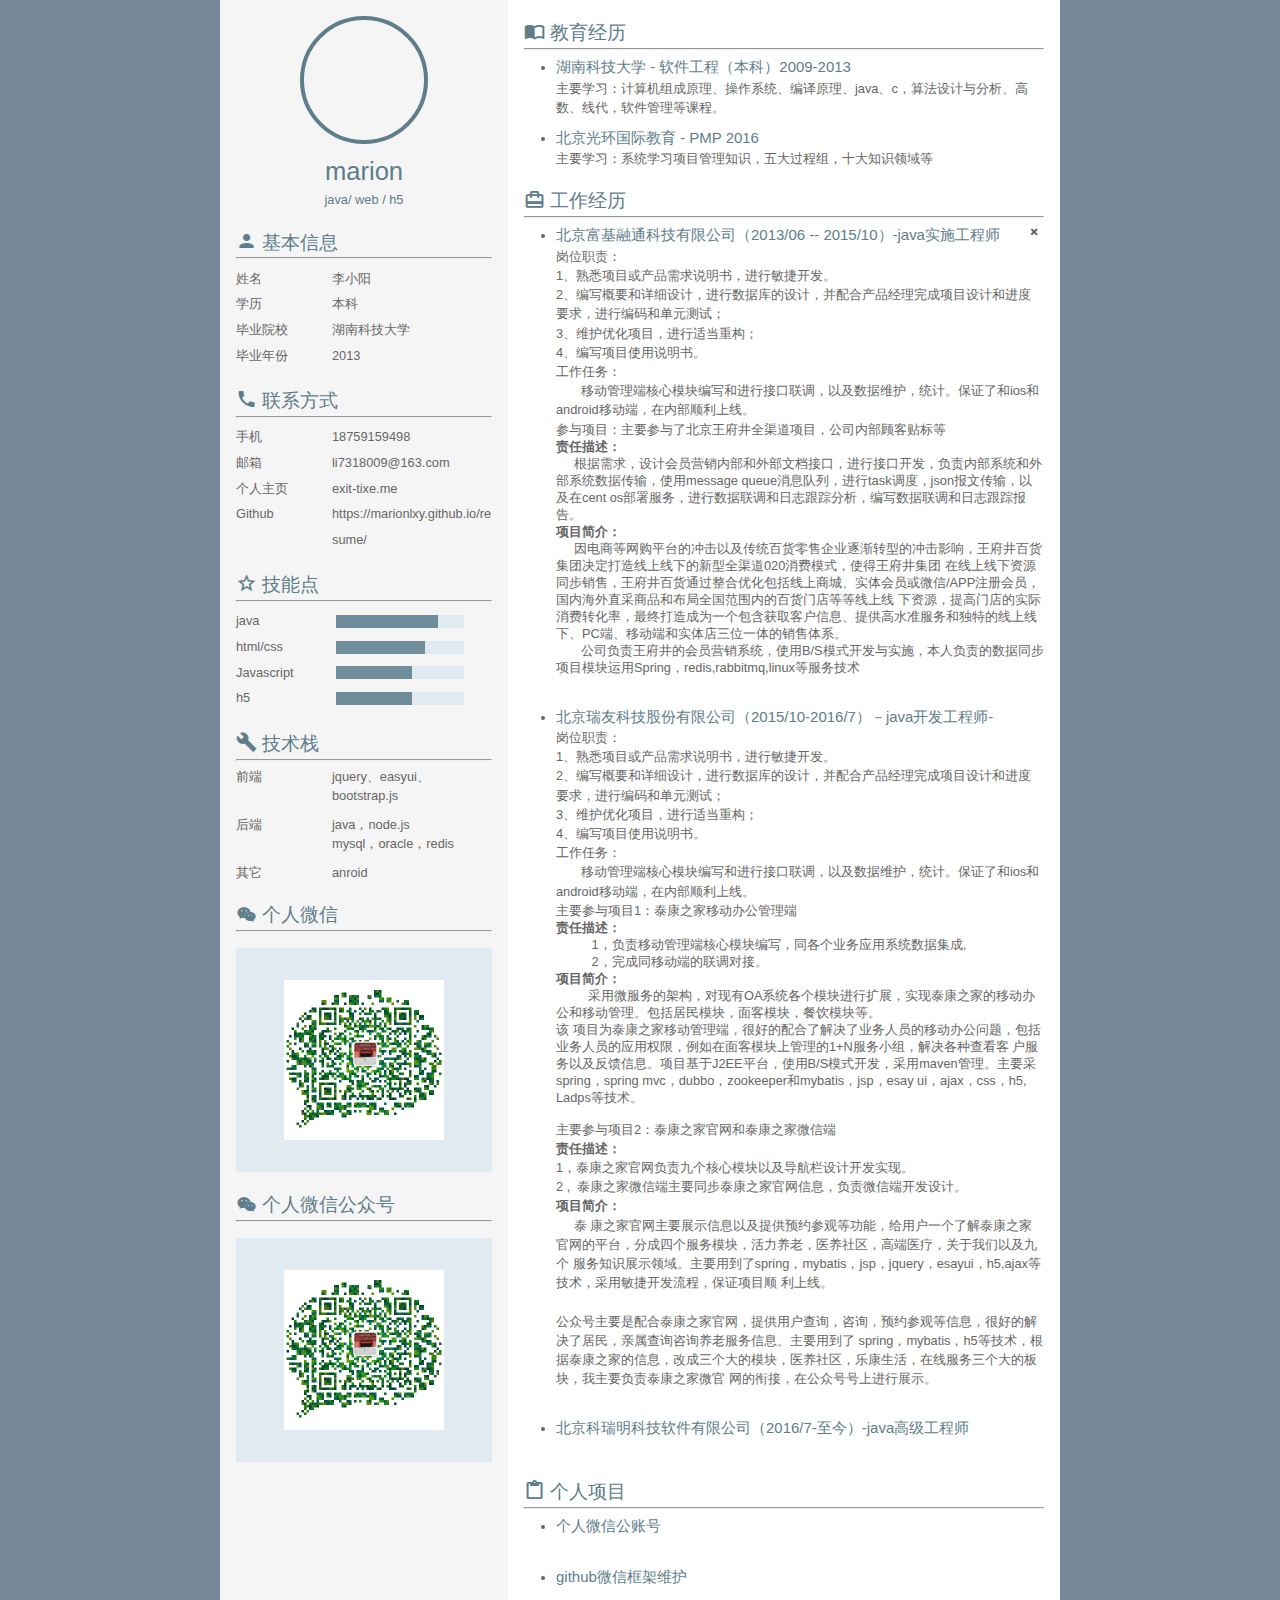
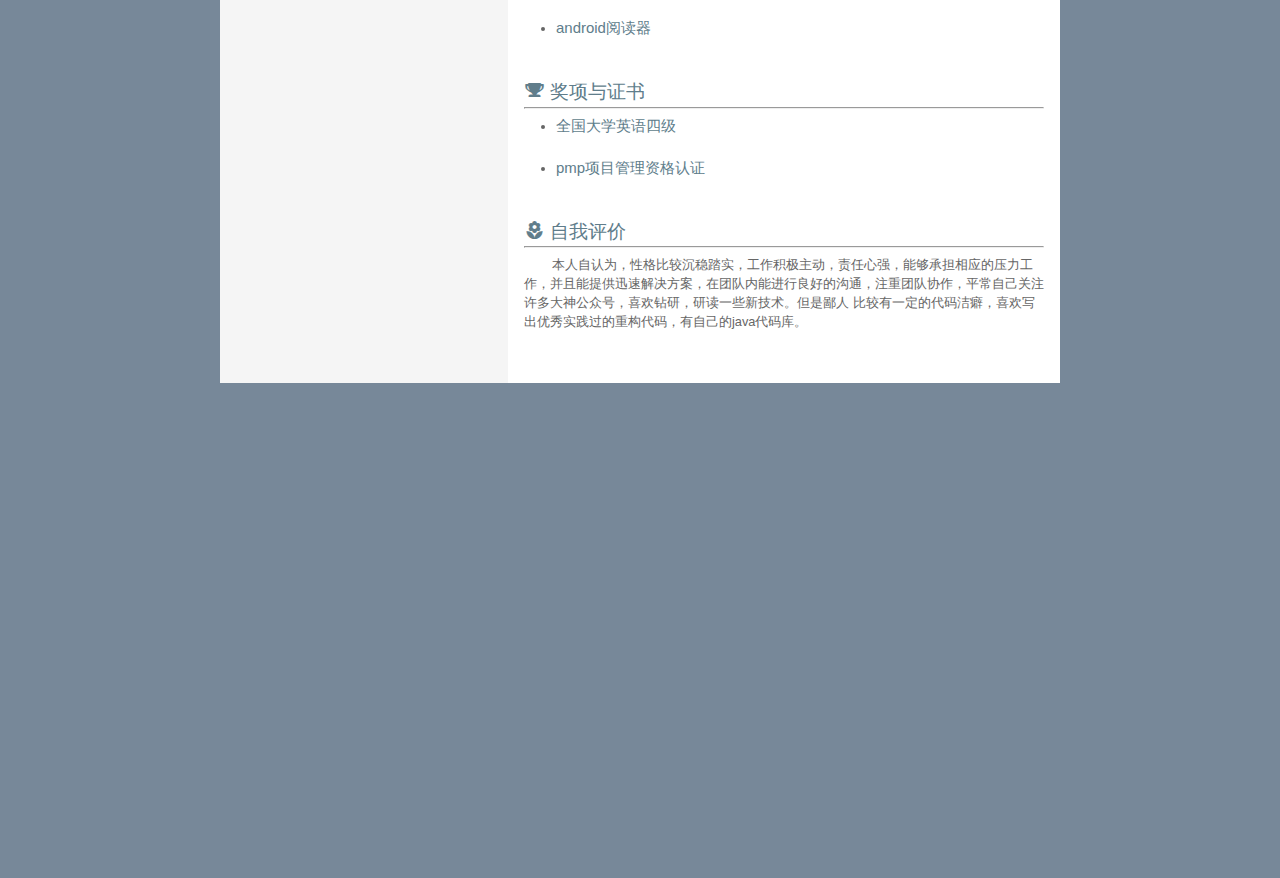
<file: index.html>
<!DOCTYPE html PUBLIC "-//W3C//DTD XHTML 1.0 Transitional//EN" "http://www.w3.org/TR/xhtml1/DTD/xhtml1-transitional.dtd">
<html xmlns="http://www.w3.org/1999/xhtml" xml:lang="en"><head>
<meta http-equiv="content-type" content="text/html; charset=UTF-8">
    <meta charset="UTF-8">
    <title>marion-resume</title>
    <link rel="stylesheet" href="marion-resume_files/style.css">
    <link rel="stylesheet" href="marion-resume_files/remodal.css">
    <link rel="stylesheet" href="marion-resume_files/remodal-default-theme.css">
    <script src="marion-resume_files/jquery.js"></script>
    <script src="marion-resume_files/remodal.js"></script>
  <!--   <script src="marion-resume_files/script.js"></script> -->
<style class="firebugResetStyles" type="text/css" charset="utf-8">/* See license.txt for terms of usage */

/** reset styling **/

.firebugResetStyles {

    z-index: 2147483646 !important;

    top: 0 !important;

    left: 0 !important;

    display: block !important;

    border: 0 none !important;

    margin: 0 !important;

    padding: 0 !important;

    outline: 0 !important;

    min-width: 0 !important;

    max-width: none !important;

    min-height: 0 !important;

    max-height: none !important;

    position: fixed !important;

    transform: rotate(0deg) !important;

    transform-origin: 50% 50% !important;

    border-radius: 0 !important;

    box-shadow: none !important;

    background: transparent none !important;

    pointer-events: none !important;

    white-space: normal !important;

}

style.firebugResetStyles {

    display: none !important;

}



.firebugBlockBackgroundColor {

    background-color: transparent !important;

}



.firebugResetStyles:before, .firebugResetStyles:after {

    content: "" !important;

}

/**actual styling to be modified by firebug theme**/

.firebugCanvas {

    display: none !important;

}



/* * * * * * * * * * * * * * * * * * * * * * * * * * * * * * * * * * * * * * * * * * * * * * * * */

.firebugLayoutBox {

    width: auto !important;

    position: static !important;

}



.firebugLayoutBoxOffset {

    opacity: 0.8 !important;

    position: fixed !important;

}



.firebugLayoutLine {

    opacity: 0.4 !important;

    background-color: #000000 !important;

}



.firebugLayoutLineLeft, .firebugLayoutLineRight {

    width: 1px !important;

    height: 100% !important;

}



.firebugLayoutLineTop, .firebugLayoutLineBottom {

    width: 100% !important;

    height: 1px !important;

}



.firebugLayoutLineTop {

    margin-top: -1px !important;

    border-top: 1px solid #999999 !important;

}



.firebugLayoutLineRight {

    border-right: 1px solid #999999 !important;

}



.firebugLayoutLineBottom {

    border-bottom: 1px solid #999999 !important;

}



.firebugLayoutLineLeft {

    margin-left: -1px !important;

    border-left: 1px solid #999999 !important;

}



/* * * * * * * * * * * * * * * * * * * * * * * * * * * * * * * * * * * * * * * * * * * * * * * * */

.firebugLayoutBoxParent {

    border-top: 0 none !important;

    border-right: 1px dashed #E00 !important;

    border-bottom: 1px dashed #E00 !important;

    border-left: 0 none !important;

    position: fixed !important;

    width: auto !important;

}



.firebugRuler{

    position: absolute !important;

}



.firebugRulerH {

    top: -15px !important;

    left: 0 !important;

    width: 100% !important;

    height: 14px !important;

    background: url("data:image/png,%89PNG%0D%0A%1A%0A%00%00%00%0DIHDR%00%00%13%88%00%00%00%0E%08%02%00%00%00L%25a%0A%00%00%00%04gAMA%00%00%D6%D8%D4OX2%00%00%00%19tEXtSoftware%00Adobe%20ImageReadyq%C9e%3C%00%00%04%F8IDATx%DA%EC%DD%D1n%E2%3A%00E%D1%80%F8%FF%EF%E2%AF2%95%D0D4%0E%C1%14%B0%8Fa-%E9%3E%CC%9C%87n%B9%81%A6W0%1C%A6i%9A%E7y%0As8%1CT%A9R%A5J%95*U%AAT%A9R%A5J%95*U%AAT%A9R%A5J%95*U%AAT%A9R%A5J%95*U%AAT%A9R%A5J%95*U%AAT%A9R%A5J%95*U%AAT%A9R%A5J%95*U%AATE9%FE%FCw%3E%9F%AF%2B%2F%BA%97%FDT%1D~K(%5C%9D%D5%EA%1B%5C%86%B5%A9%BDU%B5y%80%ED%AB*%03%FAV9%AB%E1%CEj%E7%82%EF%FB%18%BC%AEJ8%AB%FA'%D2%BEU9%D7U%ECc0%E1%A2r%5DynwVi%CFW%7F%BB%17%7Dy%EACU%CD%0E%F0%FA%3BX%FEbV%FEM%9B%2B%AD%BE%AA%E5%95v%AB%AA%E3E5%DCu%15rV9%07%B5%7F%B5w%FCm%BA%BE%AA%FBY%3D%14%F0%EE%C7%60%0EU%AAT%A9R%A5J%95*U%AAT%A9R%A5J%95*U%AAT%A9R%A5J%95*U%AAT%A9R%A5J%95*U%AAT%A9R%A5JU%88%D3%F5%1F%AE%DF%3B%1B%F2%3E%DAUCNa%F92%D02%AC%7Dm%F9%3A%D4%F2%8B6%AE*%BF%5C%C2Ym~9g5%D0Y%95%17%7C%C8c%B0%7C%18%26%9CU%CD%13i%F7%AA%90%B3Z%7D%95%B4%C7%60%E6E%B5%BC%05%B4%FBY%95U%9E%DB%FD%1C%FC%E0%9F%83%7F%BE%17%7DkjMU%E3%03%AC%7CWj%DF%83%9An%BCG%AE%F1%95%96yQ%0Dq%5Dy%00%3Et%B5'%FC6%5DS%95pV%95%01%81%FF'%07%00%00%00%00%00%00%00%00%00%F8x%C7%F0%BE%9COp%5D%C9%7C%AD%E7%E6%EBV%FB%1E%E0(%07%E5%AC%C6%3A%ABi%9C%8F%C6%0E9%AB%C0'%D2%8E%9F%F99%D0E%B5%99%14%F5%0D%CD%7F%24%C6%DEH%B8%E9rV%DFs%DB%D0%F7%00k%FE%1D%84%84%83J%B8%E3%BA%FB%EF%20%84%1C%D7%AD%B0%8E%D7U%C8Y%05%1E%D4t%EF%AD%95Q%BF8w%BF%E9%0A%BF%EB%03%00%00%00%00%00%00%00%00%00%B8vJ%8E%BB%F5%B1u%8Cx%80%E1o%5E%CA9%AB%CB%CB%8E%03%DF%1D%B7T%25%9C%D5(%EFJM8%AB%CC'%D2%B2*%A4s%E7c6%FB%3E%FA%A2%1E%80~%0E%3E%DA%10x%5D%95Uig%15u%15%ED%7C%14%B6%87%A1%3B%FCo8%A8%D8o%D3%ADO%01%EDx%83%1A~%1B%9FpP%A3%DC%C6'%9C%95gK%00%00%00%00%00%00%00%00%00%20%D9%C9%11%D0%C0%40%AF%3F%EE%EE%92%94%D6%16X%B5%BCMH%15%2F%BF%D4%A7%C87%F1%8E%F2%81%AE%AAvzr%DA2%ABV%17%7C%E63%83%E7I%DC%C6%0Bs%1B%EF6%1E%00%00%00%00%00%00%00%00%00%80cr%9CW%FF%7F%C6%01%0E%F1%CE%A5%84%B3%CA%BC%E0%CB%AA%84%CE%F9%BF)%EC%13%08WU%AE%AB%B1%AE%2BO%EC%8E%CBYe%FE%8CN%ABr%5Dy%60~%CFA%0D%F4%AE%D4%BE%C75%CA%EDVB%EA(%B7%F1%09g%E5%D9%12%00%00%00%00%00%00%00%00%00H%F6%EB%13S%E7y%5E%5E%FB%98%F0%22%D1%B2'%A7%F0%92%B1%BC%24z3%AC%7Dm%60%D5%92%B4%7CEUO%5E%F0%AA*%3BU%B9%AE%3E%A0j%94%07%A0%C7%A0%AB%FD%B5%3F%A0%F7%03T%3Dy%D7%F7%D6%D4%C0%AAU%D2%E6%DFt%3F%A8%CC%AA%F2%86%B9%D7%F5%1F%18%E6%01%F8%CC%D5%9E%F0%F3z%88%AA%90%EF%20%00%00%00%00%00%00%00%00%00%C0%A6%D3%EA%CFi%AFb%2C%7BB%0A%2B%C3%1A%D7%06V%D5%07%A8r%5D%3D%D9%A6%CAu%F5%25%CF%A2%99%97zNX%60%95%AB%5DUZ%D5%FBR%03%AB%1C%D4k%9F%3F%BB%5C%FF%81a%AE%AB'%7F%F3%EA%FE%F3z%94%AA%D8%DF%5B%01%00%00%00%00%00%00%00%00%00%8E%FB%F3%F2%B1%1B%8DWU%AAT%A9R%A5J%95*U%AAT%A9R%A5J%95*U%AAT%A9R%A5J%95*U%AAT%A9R%A5J%95*U%AAT%A9R%A5J%95*U%AAT%A9R%A5J%95*U%AAT%A9R%A5J%95*UiU%C7%BBe%E7%F3%B9%CB%AAJ%95*U%AAT%A9R%A5J%95*U%AAT%A9R%A5J%95*U%AAT%A9R%A5J%95*U%AAT%A9R%A5J%95*U%AAT%A9R%A5J%95*U%AAT%A9R%A5J%95*U%AAT%A9R%A5*%AAj%FD%C6%D4%5Eo%90%B5Z%ADV%AB%D5j%B5Z%ADV%AB%D5j%B5Z%ADV%AB%D5j%B5Z%ADV%AB%D5j%B5Z%ADV%AB%D5j%B5Z%ADV%AB%D5j%B5Z%ADV%AB%D5j%B5%86%AF%1B%9F%98%DA%EBm%BBV%AB%D5j%B5Z%ADV%AB%D5j%B5Z%ADV%AB%D5j%B5Z%ADV%AB%D5j%B5Z%ADV%AB%D5j%B5Z%ADV%AB%D5j%B5Z%ADV%AB%D5j%B5Z%AD%D6%E4%F58%01%00%00%00%00%00%00%00%00%00%00%00%00%00%40%85%7F%02%0C%008%C2%D0H%16j%8FX%00%00%00%00IEND%AEB%60%82") repeat-x !important;

    border-top: 1px solid #BBBBBB !important;

    border-right: 1px dashed #BBBBBB !important;

    border-bottom: 1px solid #000000 !important;

}



.firebugRulerV {

    top: 0 !important;

    left: -15px !important;

    width: 14px !important;

    height: 100% !important;

    background: url("data:image/png,%89PNG%0D%0A%1A%0A%00%00%00%0DIHDR%00%00%00%0E%00%00%13%88%08%02%00%00%00%0E%F5%CB%10%00%00%00%04gAMA%00%00%D6%D8%D4OX2%00%00%00%19tEXtSoftware%00Adobe%20ImageReadyq%C9e%3C%00%00%06~IDATx%DA%EC%DD%D1v%A20%14%40Qt%F1%FF%FF%E4%97%D9%07%3BT%19%92%DC%40(%90%EEy%9A5%CB%B6%E8%F6%9Ac%A4%CC0%84%FF%DC%9E%CF%E7%E3%F1%88%DE4%F8%5D%C7%9F%2F%BA%DD%5E%7FI%7D%F18%DDn%BA%C5%FB%DF%97%BFk%F2%10%FF%FD%B4%F2M%A7%FB%FD%FD%B3%22%07p%8F%3F%AE%E3%F4S%8A%8F%40%EEq%9D%BE8D%F0%0EY%A1Uq%B7%EA%1F%81%88V%E8X%3F%B4%CEy%B7h%D1%A2E%EBohU%FC%D9%AF2fO%8BBeD%BE%F7X%0C%97%A4%D6b7%2Ck%A5%12%E3%9B%60v%B7r%C7%1AI%8C%BD%2B%23r%00c0%B2v%9B%AD%CA%26%0C%1Ek%05A%FD%93%D0%2B%A1u%8B%16-%95q%5Ce%DCSO%8E%E4M%23%8B%F7%C2%FE%40%BB%BD%8C%FC%8A%B5V%EBu%40%F9%3B%A72%FA%AE%8C%D4%01%CC%B5%DA%13%9CB%AB%E2I%18%24%B0n%A9%0CZ*Ce%9C%A22%8E%D8NJ%1E%EB%FF%8F%AE%CAP%19*%C3%BAEKe%AC%D1%AAX%8C*%DEH%8F%C5W%A1e%AD%D4%B7%5C%5B%19%C5%DB%0D%EF%9F%19%1D%7B%5E%86%BD%0C%95%A12%AC%5B*%83%96%CAP%19%F62T%86%CAP%19*%83%96%CA%B8Xe%BC%FE)T%19%A1%17xg%7F%DA%CBP%19*%C3%BA%A52T%86%CAP%19%F62T%86%CA%B0n%A9%0CZ%1DV%C6%3D%F3%FCH%DE%B4%B8~%7F%5CZc%F1%D6%1F%AF%84%F9%0F6%E6%EBVt9%0E~%BEr%AF%23%B0%97%A12T%86%CAP%19%B4T%86%CA%B8Re%D8%CBP%19*%C3%BA%A52huX%19%AE%CA%E5%BC%0C%7B%19*CeX%B7h%A9%0C%95%E1%BC%0C%7B%19*CeX%B7T%06%AD%CB%5E%95%2B%BF.%8F%C5%97%D5%E4%7B%EE%82%D6%FB%CF-%9C%FD%B9%CF%3By%7B%19%F62T%86%CA%B0n%D1R%19*%A3%D3%CA%B0%97%A12T%86uKe%D0%EA%B02*%3F1%99%5DB%2B%A4%B5%F8%3A%7C%BA%2B%8Co%7D%5C%EDe%A8%0C%95a%DDR%19%B4T%C66%82fA%B2%ED%DA%9FC%FC%17GZ%06%C9%E1%B3%E5%2C%1A%9FoiB%EB%96%CA%A0%D5qe4%7B%7D%FD%85%F7%5B%ED_%E0s%07%F0k%951%ECr%0D%B5C%D7-g%D1%A8%0C%EB%96%CA%A0%A52T%C6)*%C3%5E%86%CAP%19%D6-%95A%EB*%95q%F8%BB%E3%F9%AB%F6%E21%ACZ%B7%22%B7%9B%3F%02%85%CB%A2%5B%B7%BA%5E%B7%9C%97%E1%BC%0C%EB%16-%95%A12z%AC%0C%BFc%A22T%86uKe%D0%EA%B02V%DD%AD%8A%2B%8CWhe%5E%AF%CF%F5%3B%26%CE%CBh%5C%19%CE%CB%B0%F3%A4%095%A1%CAP%19*Ce%A8%0C%3BO*Ce%A8%0C%95%A12%3A%AD%8C%0A%82%7B%F0v%1F%2FD%A9%5B%9F%EE%EA%26%AF%03%CA%DF9%7B%19*Ce%A8%0C%95%A12T%86%CA%B8Ze%D8%CBP%19*Ce%A8%0C%95%D1ae%EC%F7%89I%E1%B4%D7M%D7P%8BjU%5C%BB%3E%F2%20%D8%CBP%19*Ce%A8%0C%95%A12T%C6%D5*%C3%5E%86%CAP%19*Ce%B4O%07%7B%F0W%7Bw%1C%7C%1A%8C%B3%3B%D1%EE%AA%5C%D6-%EBV%83%80%5E%D0%CA%10%5CU%2BD%E07YU%86%CAP%19*%E3%9A%95%91%D9%A0%C8%AD%5B%EDv%9E%82%FFKOee%E4%8FUe%A8%0C%95%A12T%C6%1F%A9%8C%C8%3D%5B%A5%15%FD%14%22r%E7B%9F%17l%F8%BF%ED%EAf%2B%7F%CF%ECe%D8%CBP%19*Ce%A8%0C%95%E1%93~%7B%19%F62T%86%CAP%19*Ce%A8%0C%E7%13%DA%CBP%19*Ce%A8%0CZf%8B%16-Z%B4h%D1R%19f%8B%16-Z%B4h%D1R%19%B4%CC%16-Z%B4h%D1R%19%B4%CC%16-Z%B4h%D1%A2%A52%CC%16-Z%B4h%D1%A2%A52h%99-Z%B4h%D1%A2%A52h%99-Z%B4h%D1%A2EKe%98-Z%B4h%D1%A2EKe%D02%5B%B4h%D1%A2EKe%D02%5B%B4h%D1%A2E%8B%96%CA0%5B%B4h%D1%A2E%8B%96%CA%A0e%B6h%D1%A2E%8B%96%CA%A0e%B6h%D1%A2E%8B%16-%95a%B6h%D1%A2E%8B%16-%95A%CBl%D1%A2E%8B%16-%95A%CBl%D1%A2E%8B%16-Z*%C3l%D1%A2E%8B%16-Z*%83%96%D9%A2E%8B%16-Z*%83%96%D9%A2E%8B%16-Z%B4T%86%D9%A2E%8B%16-Z%B4T%06-%B3E%8B%16-Z%B4T%06-%B3E%8B%16-Z%B4h%A9%0C%B3E%8B%16-Z%B4h%A9%0CZf%8B%16-Z%B4h%A9%0CZf%8B%16-Z%B4h%D1R%19f%8B%16-Z%B4h%D1R%19%B4%CC%16-Z%B4h%D1R%19%B4%CC%16-Z%B4h%D1%A2%A52%CC%16-Z%B4h%D1%A2%A52h%99-Z%B4h%D1%A2%A52h%99-Z%B4h%D1%A2EKe%98-Z%B4h%D1%A2EKe%D02%5B%B4h%D1%A2EKe%D02%5B%B4h%D1%A2E%8B%96%CA0%5B%B4h%D1%A2E%8B%96%CA%A0e%B6h%D1%A2E%8B%96%CA%A0e%B6h%D1%A2E%8B%16-%95a%B6h%D1%A2E%8B%16-%95A%CBl%D1%A2E%8B%16-%95A%CBl%D1%A2E%8B%16-Z*%C3l%D1%A2E%8B%16-Z*%83%96%D9%A2E%8B%16-Z*%83%96%D9%A2E%8B%16-Z%B4T%86%D9%A2E%8B%16-Z%B4T%06-%B3E%8B%16-Z%B4T%06-%B3E%8B%16-Z%B4h%A9%0C%B3E%8B%16-Z%B4h%A9%0CZf%8B%16-Z%B4h%A9%0CZf%8B%16-Z%B4h%D1R%19f%8B%16-Z%B4h%D1R%19%B4%CC%16-Z%B4h%D1R%19%B4%CC%16-Z%B4h%D1%A2%A52%CC%16-Z%B4h%D1%A2%A52h%99-Z%B4h%D1%A2%A52h%99-Z%B4h%D1%A2EKe%98-Z%B4h%D1%A2EKe%D02%5B%B4h%D1%A2EKe%D02%5B%B4h%D1%A2E%8B%96%CA0%5B%B4h%D1%A2E%8B%96%CA%A0e%B6h%D1%A2E%8B%96%CA%A0e%B6h%D1%A2E%8B%16-%95a%B6h%D1%A2E%8B%16-%95A%CBl%D1%A2E%8B%16-%95A%CBl%D1%A2E%8B%16-Z*%C3l%D1%A2E%8B%16-Z*%83%96%D9%A2E%8B%16-Z*%83%96%D9%A2E%8B%16-Z%B4T%86%D9%A2E%8B%16-Z%B4T%06-%B3E%8B%16-Z%B4%AE%A4%F5%25%C0%00%DE%BF%5C'%0F%DA%B8q%00%00%00%00IEND%AEB%60%82") repeat-y !important;

    border-left: 1px solid #BBBBBB !important;

    border-right: 1px solid #000000 !important;

    border-bottom: 1px dashed #BBBBBB !important;

}



.overflowRulerX > .firebugRulerV {

    left: 0 !important;

}



.overflowRulerY > .firebugRulerH {

    top: 0 !important;

}



/* * * * * * * * * * * * * * * * * * * * * * * * * * * * * * * * * * * * * * * * * * * * * * * * */

.fbProxyElement {

    position: fixed !important;

    pointer-events: auto !important;

}

</style></head>

<body style="padding-right: 0px;">
    <div class="container" id="cv">
        <div class="side">
            <div class="me">
                <div style="background-image: url(&quot;https://avatars3.githubusercontent.com/u/10217130?v=3&amp;s=400&quot;);" class="portrait"></div>
                
                <h1 id="username" contenteditable="true">marion<br></h1>
                <h4 id="persona-tag" contenteditable="true">java/ web / h5</h4>
            </div>
            <div class="profile info-unit">
                <h2 class="info-header"><i class="iconfont icon-person"></i> <span class="info-title" contenteditable="true">基本信息</span><span style="visibility: hidden;" class="item-add"><i class="iconfont icon-playlistadd"></i></span><span style="visibility: hidden;" class="unit-remove"><i class="iconfont icon-delete"></i></span><span class="item-add"><i class="iconfont icon-playlistadd"></i></span><span class="unit-remove"><i class="iconfont icon-delete"></i></span></h2>
                <hr>
                <ul class="info-list">
                    <li>
                        <label class="left-label" contenteditable="true">姓名</label><span class="label-value" contenteditable="true">李小阳</span><span style="visibility: hidden;" class="item-remove"><i class="iconfont icon-delete"></i></span><span class="item-remove"><i class="iconfont icon-delete"></i></span></li>
                    <li>
                        <label class="left-label" contenteditable="true">学历</label><span class="label-value" contenteditable="true">本科</span><span style="visibility: hidden;" class="item-remove"><i class="iconfont icon-delete"></i></span><span class="item-remove"><i class="iconfont icon-delete"></i></span></li>
                    <li>
                        <label class="left-label" contenteditable="true">毕业院校</label><span class="label-value" contenteditable="true">湖南科技大学</span><span style="visibility: hidden;" class="item-remove"><i class="iconfont icon-delete"></i></span><span class="item-remove"><i class="iconfont icon-delete"></i></span></li>
                    <li>
                        <label class="left-label" contenteditable="true">毕业年份</label><span class="label-value" contenteditable="true">2013</span><span style="visibility: hidden;" class="item-remove"><i class="iconfont icon-delete"></i></span><span class="item-remove"><i class="iconfont icon-delete"></i></span></li>
                </ul>
            </div>
            <div class="contact info-unit">
                <h2 class="info-header"><i class="iconfont icon-call"></i> <span class="info-title" contenteditable="true">联系方式</span><span style="visibility: hidden;" class="item-add"><i class="iconfont icon-playlistadd"></i></span><span style="visibility: hidden;" class="unit-remove"><i class="iconfont icon-delete"></i></span><span class="item-add"><i class="iconfont icon-playlistadd"></i></span><span class="unit-remove"><i class="iconfont icon-delete"></i></span></h2>
                <hr>
                <ul class="info-list">
                    <li>
                        <label class="left-label" contenteditable="true">手机</label><span class="label-value" contenteditable="true">18759159498</span><span style="visibility: hidden;" class="item-remove"><i class="iconfont icon-delete"></i></span><span class="item-remove"><i class="iconfont icon-delete"></i></span></li>
                    <li>
                        <label class="left-label" contenteditable="true">邮箱</label><span class="label-value" contenteditable="true">li7318009@163.com</span><span style="visibility: hidden;" class="item-remove"><i class="iconfont icon-delete"></i></span><span class="item-remove"><i class="iconfont icon-delete"></i></span></li>
                    <li>
                        <label class="left-label" contenteditable="true">个人主页</label><span class="label-value" contenteditable="true">exit-tixe.me</span><span style="visibility: hidden;" class="item-remove"><i class="iconfont icon-delete"></i></span><span class="item-remove"><i class="iconfont icon-delete"></i></span></li>
                    <li>
                        <label class="left-label" contenteditable="true">Github</label><span class="label-value" contenteditable="true">https://marionlxy.github.io/resume/</span><span style="visibility: hidden;" class="item-remove"><i class="iconfont icon-delete"></i></span><span class="item-remove"><i class="iconfont icon-delete"></i></span></li>
                </ul>
            </div>
            <div class="skill info-unit">
                <h2 class="info-header"><i class="iconfont icon-star"></i> <span class="info-title" contenteditable="true">技能点</span><span style="visibility: hidden;" class="item-add"><i class="iconfont icon-playlistadd"></i></span><span style="visibility: hidden;" class="unit-remove"><i class="iconfont icon-delete"></i></span><span class="item-add"><i class="iconfont icon-playlistadd"></i></span><span class="unit-remove"><i class="iconfont icon-delete"></i></span></h2>
                <hr>
                <ul class="progress-list">
                    <li>
                        <label class="left-label" contenteditable="true">java</label>
                        <progress value="80" max="100"></progress>
                    <span style="visibility: hidden;" class="item-remove"><i class="iconfont icon-delete"></i></span><span class="item-remove"><i class="iconfont icon-delete"></i></span></li>
                    <li>
                        <label class="left-label" contenteditable="true">html/css</label>
                        <progress value="70" max="100"></progress>
                    <span style="visibility: hidden;" class="item-remove"><i class="iconfont icon-delete"></i></span><span class="item-remove"><i class="iconfont icon-delete"></i></span></li>
                    <li>
                        <label class="left-label" contenteditable="true">Javascript</label>
                        <progress value="60" max="100"></progress>
                    <span style="visibility: hidden;" class="item-remove"><i class="iconfont icon-delete"></i></span><span class="item-remove"><i class="iconfont icon-delete"></i></span></li>
                    <li>
                        <label class="left-label" contenteditable="true">h5</label>
                        <progress value="60" max="100"></progress>
                    <span style="visibility: hidden;" class="item-remove"><i class="iconfont icon-delete"></i></span><span class="item-remove"><i class="iconfont icon-delete"></i></span></li>
                </ul>
            </div>
            <div class="stack info-unit">
                <h2 class="info-header"><i class="iconfont icon-build"></i> <span class="info-title" contenteditable="true">技术栈</span><span style="visibility: hidden;" class="item-add"><i class="iconfont icon-playlistadd"></i></span><span style="visibility: hidden;" class="unit-remove"><i class="iconfont icon-delete"></i></span><span class="item-add"><i class="iconfont icon-playlistadd"></i></span><span class="unit-remove"><i class="iconfont icon-delete"></i></span></h2>
                <hr>
                <ul class="stack-list">
                    <li>
                        <label class="left-label" contenteditable="true">前端</label><span class="label-value" contenteditable="true">jquery、easyui、bootstrap.js</span><span style="visibility: hidden;" class="item-remove"><i class="iconfont icon-delete"></i></span><span class="item-remove"><i class="iconfont icon-delete"></i></span></li>
                    
                    <li>
                        <label class="left-label" contenteditable="true">后端</label><span class="label-value" contenteditable="true">java，node.js<br>mysql，oracle，redis</span><span style="visibility: hidden;" class="item-remove"><i class="iconfont icon-delete"></i></span><span class="item-remove"><i class="iconfont icon-delete"></i></span></li>
                    
                    <li>
                        <label class="left-label" contenteditable="true">其它</label><span class="label-value" contenteditable="true">anroid</span><span style="visibility: hidden;" class="item-remove"><i class="iconfont icon-delete"></i></span><span class="item-remove"><i class="iconfont icon-delete"></i></span></li>
                    
                </ul>
            </div>

            <div class="code info-unit">
                <h2 class="info-header"><i class="iconfont icon-weixin"></i> <span class="info-title" contenteditable="true">个人微信</span><span style="visibility: hidden;" class="unit-remove"><i class="iconfont icon-delete"></i></span><span class="unit-remove"><i class="iconfont icon-delete"></i></span></h2>
                <hr>
                <div class="weixin">
                    <img src="marion-resume_files/187747768098805321.jpg" alt="">

                </div>
            </div>
            
             <div class="code info-unit">
                <h2 class="info-header"><i class="iconfont icon-weixin"></i> <span class="info-title" contenteditable="true">个人微信公众号</span><span style="visibility: hidden;" class="unit-remove"><i class="iconfont icon-delete"></i></span><span class="unit-remove"><i class="iconfont icon-delete"></i></span></h2>
                <hr>
                <div class="weixin">
                    <img src="marion-resume_files/187747768098805321.jpg" alt="">

                </div>
            </div>
        </div>
        <div class="main">
            <div class="education info-unit right-list">
                <h2 class="info-header"><i class="iconfont icon-education"></i> <span class="info-title" contenteditable="true">教育经历</span><span style="visibility: hidden;" class="item-add"><i class="iconfont icon-playlistadd"></i></span><span style="visibility: hidden;" class="unit-remove"><i class="iconfont icon-delete"></i></span><span class="item-add"><i class="iconfont icon-playlistadd"></i></span><span class="unit-remove"><i class="iconfont icon-delete"></i></span></h2>
                <hr>
                <ul class="experience-list">
                    <li>
                        <h3 contenteditable="true">湖南科技大学 - 软件工程（本科）2009-2013</h3>
                        <p contenteditable="true">主要学习：计算机组成原理、操作系统、编译原理、java、c，算法设计与分析、高数、线代，软件管理等课程。</p>
                    <span style="visibility: hidden;" class="item-remove"><i class="iconfont icon-delete"></i></span><span class="item-remove"><i class="iconfont icon-delete"></i></span></li>
                <li>
                        <h3 contenteditable="true">北京光环国际教育 - PMP 2016<br></h3>
                        <p contenteditable="true">主要学习：系统学习项目管理知识，五大过程组，十大知识领域等<br></p>
                    <span style="visibility: hidden;" class="item-remove"><i class="iconfont icon-delete"></i></span><span style="visibility: hidden;" class="item-remove"><i class="iconfont icon-delete"></i></span></li></ul>
            </div>
            <div class="work info-unit right-list">
                <h2 class="info-header"><i class="iconfont icon-work"></i> <span class="info-title" contenteditable="true">工作经历</span><span style="visibility: hidden;" class="item-add"><i class="iconfont icon-playlistadd"></i></span><span style="visibility: hidden;" class="unit-remove"><i class="iconfont icon-delete"></i></span><span style="visibility: hidden;" class="item-add"><i class="iconfont icon-playlistadd"></i></span><span style="visibility: hidden;" class="unit-remove"><i class="iconfont icon-delete"></i></span></h2>
                <hr>
                <ul class="experience-list">
                    <li>
                        <h3 contenteditable="true">北京富基融通科技有限公司（2013/06 -- 2015/10）-java实施工程师<br></h3>
                        <p contenteditable="true">岗位职责：<br>1、熟悉项目或产品需求说明书，进行敏捷开发。<br>2、编写概要和详细设计，进行数据库的设计，并配合产品经理完成项目设计和进度要求，进行编码和单元测试；<br>3、维护优化项目，进行适当重构；<br>4、编写项目使用说明书。<br>工作任务：<br>&nbsp;&nbsp;&nbsp;&nbsp;&nbsp;&nbsp; 移动管理端核心模块编写和进行接口联调，以及数据维护，统计。保证了和ios和android移动端，在内部顺利上线。<br>参与项目：主要参与了北京王府井全渠道项目，公司内部顾客贴标等<br></p><div class="resume_p"> 
<strong>责任描述：</strong><br>&nbsp;&nbsp;&nbsp;&nbsp; 根据需求，设计会员营销内部和外部文档接口，进行接口开发，负责内部系统和外部系统数据传输，使用message 
queue消息队列，进行task调度，json报文传输，以及在cent os部署服务，进行数据联调和日志跟踪分析，编写数据联调和日志跟踪报告。</div><strong>项目简介：</strong><br>&nbsp;&nbsp;&nbsp;&nbsp; 因电商等网购平台的冲击以及传统百货零售企业逐渐转型的冲击影响，王府井百货集团决定打造线上线下的新型全渠道020消费模式，使得王府井集团
在线上线下资源同步销售，王府井百货通过整合优化包括线上商城、实体会员或微信/APP注册会员，国内海外直采商品和布局全国范围内的百货门店等等线上线
下资源，提高门店的实际消费转化率，最终打造成为一个包含获取客户信息、提供高水准服务和独特的线上线下、PC端、移动端和实体店三位一体的销售体系。<br>&nbsp;&nbsp;&nbsp;&nbsp;&nbsp;&nbsp; 公司负责王府井的会员营销系统，使用B/S模式开发与实施，本人负责的数据同步项目模块运用Spring，redis,rabbitmq,linux等服务技术<br><p contenteditable="true"></p>
                    <span style="visibility: visible;" class="item-remove"><i class="iconfont icon-delete"></i></span><span style="visibility: visible;" class="item-remove"><i class="iconfont icon-delete"></i></span></li>
                    <li>
                        <h3 contenteditable="true">北京瑞友科技股份有限公司（2015/10-2016/7）－java开发工程师-</h3>
                        <p contenteditable="true">岗位职责：<br>1、熟悉项目或产品需求说明书，进行敏捷开发。<br>2、编写概要和详细设计，进行数据库的设计，并配合产品经理完成项目设计和进度要求，进行编码和单元测试；<br>3、维护优化项目，进行适当重构；<br>4、编写项目使用说明书。<br>工作任务：<br>&nbsp;&nbsp;&nbsp;&nbsp;&nbsp;&nbsp; 移动管理端核心模块编写和进行接口联调，以及数据维护，统计。保证了和ios和android移动端，在内部顺利上线。<br>主要参与项目1：泰康之家移动办公管理端</p><div class="resume_p"> <strong>责任描述：<br>&nbsp;&nbsp;&nbsp;&nbsp;&nbsp;&nbsp;&nbsp;&nbsp;&nbsp; </strong>1，负责移动管理端核心模块编写，同各个业务应用系统数据集成,<br>&nbsp;&nbsp;&nbsp;&nbsp;&nbsp;&nbsp;&nbsp;&nbsp;&nbsp; 2，完成同移动端的联调对接。</div><div class="resume_p"> <strong>项目简介：</strong><br>&nbsp;&nbsp;&nbsp;&nbsp;&nbsp;&nbsp;&nbsp;&nbsp; 采用微服务的架构，对现有OA系统各个模块进行扩展，实现泰康之家的移动办公和移动管理。包括居民模块，面客模块，餐饮模块等。<br>该
项目为泰康之家移动管理端，很好的配合了解决了业务人员的移动办公问题，包括业务人员的应用权限，例如在面客模块上管理的1+N服务小组，解决各种查看客
户服务以及反馈信息。项目基于J2EE平台，使用B/S模式开发，采用maven管理。主要采spring，spring 
mvc，dubbo，zookeeper和mybatis，jsp，esay ui，ajax，css，h5, Ladps等技术。<br><br></div>主要参与项目2：泰康之家官网和泰康之家微信端<p contenteditable="true"><strong>责任描述：</strong><br>1，泰康之家官网负责九个核心模块以及导航栏设计开发实现。<br>2 ,&nbsp;&nbsp;泰康之家微信端主要同步泰康之家官网信息，负责微信端开发设计。</p><p contenteditable="true"><strong>项目简介：</strong><br>&nbsp;&nbsp;&nbsp;&nbsp; 泰
康之家官网主要展示信息以及提供预约参观等功能，给用户一个了解泰康之家官网的平台，分成四个服务模块，活力养老，医养社区，高端医疗，关于我们以及九个
服务知识展示领域。主要用到了spring，mybatis，jsp，jquery，esayui，h5,ajax等技术，采用敏捷开发流程，保证项目顺
利上线。<br><br>公众号主要是配合泰康之家官网，提供用户查询，咨询，预约参观等信息，很好的解决了居民，亲属查询咨询养老服务信息。主要用到了
spring，mybatis，h5等技术，根据泰康之家的信息，改成三个大的模块，医养社区，乐康生活，在线服务三个大的板块，我主要负责泰康之家微官
网的衔接，在公众号号上进行展示。</p><p contenteditable="true"></p>
                    <span style="visibility: hidden;" class="item-remove"><i class="iconfont icon-delete"></i></span><span style="visibility: hidden;" class="item-remove"><i class="iconfont icon-delete"></i></span></li>
                <li>
                        <h3 contenteditable="true">北京科瑞明科技软件有限公司（2016/7-至今）-java高级工程师<br></h3>
                        <p contenteditable="true"><br></p>
                    <span style="visibility: hidden;" class="item-remove"><i class="iconfont icon-delete"></i></span><span class="item-remove"><i class="iconfont icon-delete"></i></span></li></ul>
            </div>
            <div class="project info-unit right-list">
                <h2 class="info-header"><i class="iconfont icon-project"></i> <span class="info-title" contenteditable="true">个人项目</span><span style="visibility: hidden;" class="item-add"><i class="iconfont icon-playlistadd"></i></span><span style="visibility: hidden;" class="unit-remove"><i class="iconfont icon-delete"></i></span><span class="item-add"><i class="iconfont icon-playlistadd"></i></span><span class="unit-remove"><i class="iconfont icon-delete"></i></span></h2>
                <hr>
                <ul class="experience-list">
                    <li>
                        <h3 contenteditable="true">个人微信公账号<br></h3>
                        <p contenteditable="true"><br>
                        </p>
                    <span style="visibility: hidden;" class="item-remove"><i class="iconfont icon-delete"></i></span><span class="item-remove"><i class="iconfont icon-delete"></i></span></li>
                    <li>
                        <h3 contenteditable="true">github微信框架维护<br></h3>
                        <p contenteditable="true"><br></p>
                    <span style="visibility: hidden;" class="item-remove"><i class="iconfont icon-delete"></i></span><span class="item-remove"><i class="iconfont icon-delete"></i></span></li>
                    <li>
                        <h3 contenteditable="true">android阅读器<br></h3>
                        <p contenteditable="true"><br></p>
                    <span style="visibility: hidden;" class="item-remove"><i class="iconfont icon-delete"></i></span><span class="item-remove"><i class="iconfont icon-delete"></i></span></li>
                    
                </ul>
            </div>
            <div class="trophy info-unit">
                <h2 class="info-header"><i class="iconfont icon-trophy"></i> <span class="info-title" contenteditable="true">奖项与证书</span><span style="visibility: hidden;" class="item-add"><i class="iconfont icon-playlistadd"></i></span><span style="visibility: hidden;" class="unit-remove"><i class="iconfont icon-delete"></i></span><span class="item-add"><i class="iconfont icon-playlistadd"></i></span><span class="unit-remove"><i class="iconfont icon-delete"></i></span></h2>
                <hr>
                <ul class="experience-list">
                    <li>
                        <h3 contenteditable="true">全国大学英语四级<br></h3>
                        <p contenteditable="true"><br></p>
                    <span style="visibility: hidden;" class="item-remove"><i class="iconfont icon-delete"></i></span><span class="item-remove"><i class="iconfont icon-delete"></i></span></li> 
                    <li>
                        <h3 contenteditable="true">pmp项目管理资格认证<br></h3>
                        <p contenteditable="true"><br></p>
                    <span style="visibility: hidden;" class="item-remove"><i class="iconfont icon-delete"></i></span><span class="item-remove"><i class="iconfont icon-delete"></i></span></li> 
                                         
            </ul></div>
            <div class="aboutme info-unit right-paragraph">
                <h2 class="info-header"><i class="iconfont icon-flower"></i> <span class="info-title" contenteditable="true">自我评价</span><span style="visibility: hidden;" class="unit-remove"><i class="iconfont icon-delete"></i></span><span class="unit-remove"><i class="iconfont icon-delete"></i></span></h2>
                <hr>
                <p contenteditable="true">&nbsp;&nbsp;&nbsp;&nbsp;&nbsp;&nbsp;&nbsp;
 
本人自认为，性格比较沉稳踏实，工作积极主动，责任心强，能够承担相应的压力工作，并且能提供迅速解决方案，在团队内能进行良好的沟通，注重团队协作，平常自己关注许多大神公众号，喜欢钻研，研读一些新技术。但是鄙人
比较有一定的代码洁癖，喜欢写出优秀实践过的重构代码，有自己的java代码库。<br><br></p>
            </div>
        </div>
    </div>



<div style="display: none;" class="remodal-overlay remodal-is-closed"></div><div style="display: none;" class="remodal-wrapper remodal-is-closed"></div><div style="display: none;" class="remodal-wrapper remodal-is-closed"></div><div style="display: none;" class="remodal-wrapper remodal-is-closed"><div tabindex="-1" class="remodal remodal-img remodal-is-initialized remodal-is-closed" data-remodal-id="portrait-modal">
                    <h3 contenteditable="true">请输入图片URL地址：</h3>
                    <br>
                    <input value="https://avatars3.githubusercontent.com/u/10217130?v=3&amp;s=400" id="avatar-url" type="text">
                    <button data-remodal-action="confirm" class="remodal-confirm">确定</button>
                </div></div><div style="display: none;" class="remodal-wrapper remodal-is-closed"><div tabindex="-1" class="remodal remodal-img remodal-is-initialized remodal-is-closed" data-remodal-id="weixin-modal">
                <h3 contenteditable="true">请输入图片URL地址：</h3>
                <br>
                <input value="https://github.com/marionlxy/resume/blob/master/%E6%9D%8E%E5%B0%8F%E9%98%B3%E4%B8%AA%E4%BA%BA%E7%AE%80%E5%8E%86_files/image/187747768098805321.jpg?raw=true" id="weixin-url" type="text">
                <button data-remodal-action="confirm" class="remodal-confirm">确定</button>
            </div></div></body></html>
</file>
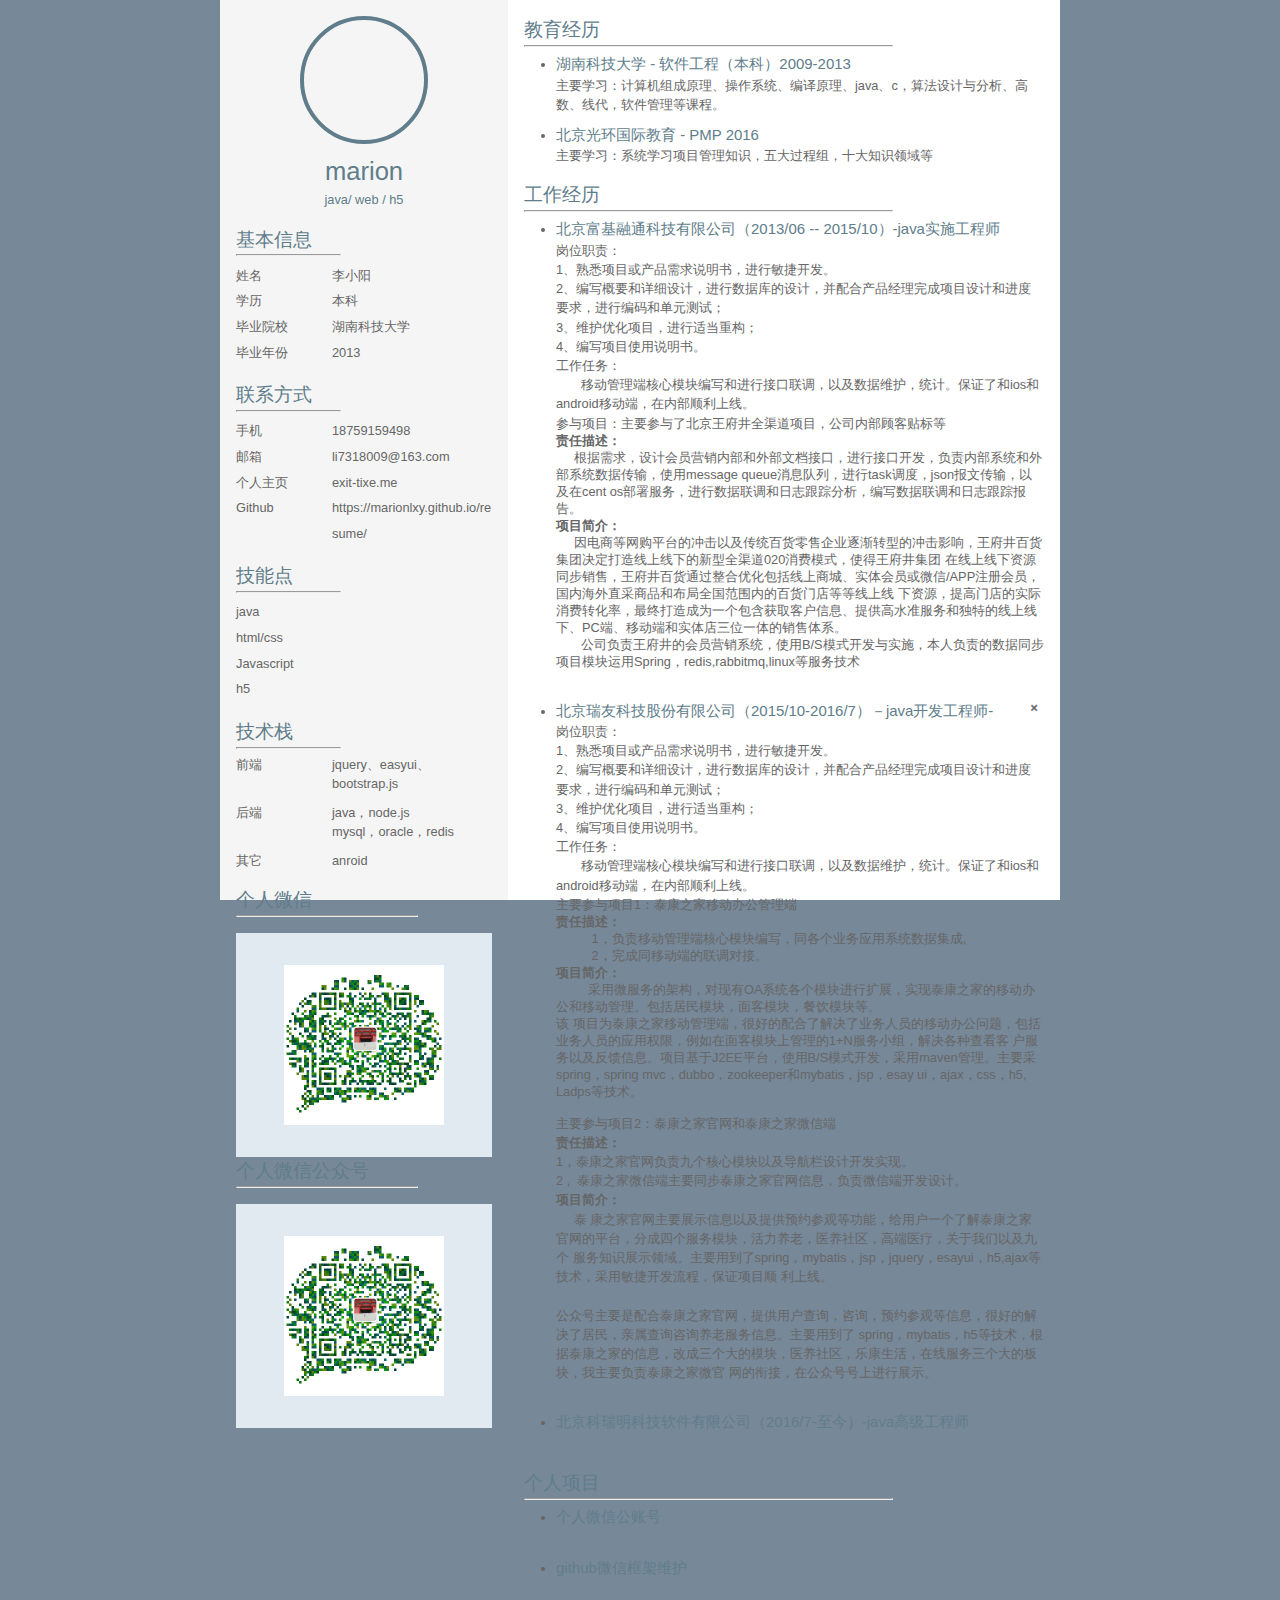
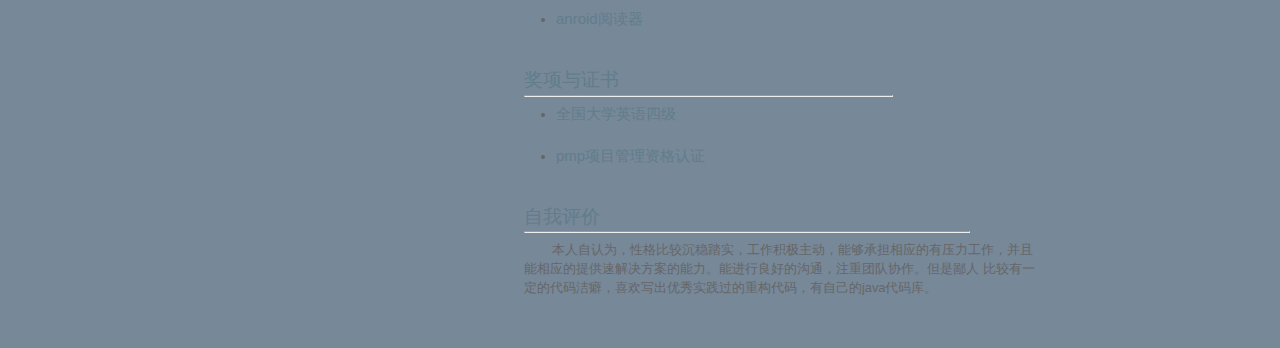
<file: marion-resume.htm>
<html class="" xmlns="http://www.w3.org/1999/xhtml" lang="en"><head>
  <meta http-equiv="content-type" content="text/html; charset=UTF-8">
  <meta charset="UTF-8">

  <title>marion-resume</title><!--  <link rel="stylesheet" href="static/css/style.css"> -->
  <!-- <link rel="stylesheet" href="https://cdnjs.cloudflare.com/ajax/libs/remodal/1.1.0/remodal.css"> -->
  <!-- <link rel="stylesheet" href="https://cdnjs.cloudflare.com/ajax/libs/remodal/1.1.0/remodal-default-theme.min.css"> -->
  <!-- <script src="https://cdnjs.cloudflare.com/ajax/libs/jquery/1.12.4/jquery.min.js"></script> -->
  <!--  <script src="https://cdnjs.cloudflare.com/ajax/libs/remodal/1.1.0/remodal.min.js"></script> -->
  <!--  <script src="static/js/script.js"></script> -->
  <link rel="stylesheet" href="marion-resume_files/css/style.css" type="text/css">
  <link rel="stylesheet" href="marion-resume_files/remodal.css" type="text/css">
  <link rel="stylesheet" href="marion-resume_files/remodal-default-theme.css" type="text/css">
  <script src="marion-resume_files/jquery.js" type="text/javascript">
</script>
  <script src="marion-resume_files/remodal.js" type="text/javascript">
</script>
  <script src="marion-resume_files/script.js" type="text/javascript">
</script>
  <style class="firebugResetStyles" type="text/css" charset="utf-8">
/*<![CDATA[*/
  /* See license.txt for terms of usage */

  /** reset styling **/

  .firebugResetStyles {

    z-index: 2147483646 !important;

    top: 0 !important;

    left: 0 !important;

    display: block !important;

    border: 0 none !important;

    margin: 0 !important;

    padding: 0 !important;

    outline: 0 !important;

    min-width: 0 !important;

    max-width: none !important;

    min-height: 0 !important;

    max-height: none !important;

    position: fixed !important;

    transform: rotate(0deg) !important;

    transform-origin: 50% 50% !important;

    border-radius: 0 !important;

    box-shadow: none !important;

    background: transparent none !important;

    pointer-events: none !important;

    white-space: normal !important;

  }

  style.firebugResetStyles {

    display: none !important;

  }



  .firebugBlockBackgroundColor {

    background-color: transparent !important;

  }



  .firebugResetStyles:before, .firebugResetStyles:after {

    content: "" !important;

  }

  /**actual styling to be modified by firebug theme**/

  .firebugCanvas {

    display: none !important;

  }



  /* * * * * * * * * * * * * * * * * * * * * * * * * * * * * * * * * * * * * * * * * * * * * * * * */

  .firebugLayoutBox {

    width: auto !important;

    position: static !important;

  }



  .firebugLayoutBoxOffset {

    opacity: 0.8 !important;

    position: fixed !important;

  }



  .firebugLayoutLine {

    opacity: 0.4 !important;

    background-color: #000000 !important;

  }



  .firebugLayoutLineLeft, .firebugLayoutLineRight {

    width: 1px !important;

    height: 100% !important;

  }



  .firebugLayoutLineTop, .firebugLayoutLineBottom {

    width: 100% !important;

    height: 1px !important;

  }



  .firebugLayoutLineTop {

    margin-top: -1px !important;

    border-top: 1px solid #999999 !important;

  }



  .firebugLayoutLineRight {

    border-right: 1px solid #999999 !important;

  }



  .firebugLayoutLineBottom {

    border-bottom: 1px solid #999999 !important;

  }



  .firebugLayoutLineLeft {

    margin-left: -1px !important;

    border-left: 1px solid #999999 !important;

  }



  /* * * * * * * * * * * * * * * * * * * * * * * * * * * * * * * * * * * * * * * * * * * * * * * * */

  .firebugLayoutBoxParent {

    border-top: 0 none !important;

    border-right: 1px dashed #E00 !important;

    border-bottom: 1px dashed #E00 !important;

    border-left: 0 none !important;

    position: fixed !important;

    width: auto !important;

  }



  .firebugRuler{

    position: absolute !important;

  }



  .firebugRulerH {

    top: -15px !important;

    left: 0 !important;

    width: 100% !important;

    height: 14px !important;

    background: url("data:image/png,%89PNG%0D%0A%1A%0A%00%00%00%0DIHDR%00%00%13%88%00%00%00%0E%08%02%00%00%00L%25a%0A%00%00%00%04gAMA%00%00%D6%D8%D4OX2%00%00%00%19tEXtSoftware%00Adobe%20ImageReadyq%C9e%3C%00%00%04%F8IDATx%DA%EC%DD%D1n%E2%3A%00E%D1%80%F8%FF%EF%E2%AF2%95%D0D4%0E%C1%14%B0%8Fa-%E9%3E%CC%9C%87n%B9%81%A6W0%1C%A6i%9A%E7y%0As8%1CT%A9R%A5J%95*U%AAT%A9R%A5J%95*U%AAT%A9R%A5J%95*U%AAT%A9R%A5J%95*U%AAT%A9R%A5J%95*U%AAT%A9R%A5J%95*U%AAT%A9R%A5J%95*U%AATE9%FE%FCw%3E%9F%AF%2B%2F%BA%97%FDT%1D~K(%5C%9D%D5%EA%1B%5C%86%B5%A9%BDU%B5y%80%ED%AB*%03%FAV9%AB%E1%CEj%E7%82%EF%FB%18%BC%AEJ8%AB%FA'%D2%BEU9%D7U%ECc0%E1%A2r%5DynwVi%CFW%7F%BB%17%7Dy%EACU%CD%0E%F0%FA%3BX%FEbV%FEM%9B%2B%AD%BE%AA%E5%95v%AB%AA%E3E5%DCu%15rV9%07%B5%7F%B5w%FCm%BA%BE%AA%FBY%3D%14%F0%EE%C7%60%0EU%AAT%A9R%A5J%95*U%AAT%A9R%A5J%95*U%AAT%A9R%A5J%95*U%AAT%A9R%A5J%95*U%AAT%A9R%A5JU%88%D3%F5%1F%AE%DF%3B%1B%F2%3E%DAUCNa%F92%D02%AC%7Dm%F9%3A%D4%F2%8B6%AE*%BF%5C%C2Ym~9g5%D0Y%95%17%7C%C8c%B0%7C%18%26%9CU%CD%13i%F7%AA%90%B3Z%7D%95%B4%C7%60%E6E%B5%BC%05%B4%FBY%95U%9E%DB%FD%1C%FC%E0%9F%83%7F%BE%17%7DkjMU%E3%03%AC%7CWj%DF%83%9An%BCG%AE%F1%95%96yQ%0Dq%5Dy%00%3Et%B5'%FC6%5DS%95pV%95%01%81%FF'%07%00%00%00%00%00%00%00%00%00%F8x%C7%F0%BE%9COp%5D%C9%7C%AD%E7%E6%EBV%FB%1E%E0(%07%E5%AC%C6%3A%ABi%9C%8F%C6%0E9%AB%C0'%D2%8E%9F%F99%D0E%B5%99%14%F5%0D%CD%7F%24%C6%DEH%B8%E9rV%DFs%DB%D0%F7%00k%FE%1D%84%84%83J%B8%E3%BA%FB%EF%20%84%1C%D7%AD%B0%8E%D7U%C8Y%05%1E%D4t%EF%AD%95Q%BF8w%BF%E9%0A%BF%EB%03%00%00%00%00%00%00%00%00%00%B8vJ%8E%BB%F5%B1u%8Cx%80%E1o%5E%CA9%AB%CB%CB%8E%03%DF%1D%B7T%25%9C%D5(%EFJM8%AB%CC'%D2%B2*%A4s%E7c6%FB%3E%FA%A2%1E%80~%0E%3E%DA%10x%5D%95Uig%15u%15%ED%7C%14%B6%87%A1%3B%FCo8%A8%D8o%D3%ADO%01%EDx%83%1A~%1B%9FpP%A3%DC%C6'%9C%95gK%00%00%00%00%00%00%00%00%00%20%D9%C9%11%D0%C0%40%AF%3F%EE%EE%92%94%D6%16X%B5%BCMH%15%2F%BF%D4%A7%C87%F1%8E%F2%81%AE%AAvzr%DA2%ABV%17%7C%E63%83%E7I%DC%C6%0Bs%1B%EF6%1E%00%00%00%00%00%00%00%00%00%80cr%9CW%FF%7F%C6%01%0E%F1%CE%A5%84%B3%CA%BC%E0%CB%AA%84%CE%F9%BF)%EC%13%08WU%AE%AB%B1%AE%2BO%EC%8E%CBYe%FE%8CN%ABr%5Dy%60~%CFA%0D%F4%AE%D4%BE%C75%CA%EDVB%EA(%B7%F1%09g%E5%D9%12%00%00%00%00%00%00%00%00%00H%F6%EB%13S%E7y%5E%5E%FB%98%F0%22%D1%B2'%A7%F0%92%B1%BC%24z3%AC%7Dm%60%D5%92%B4%7CEUO%5E%F0%AA*%3BU%B9%AE%3E%A0j%94%07%A0%C7%A0%AB%FD%B5%3F%A0%F7%03T%3Dy%D7%F7%D6%D4%C0%AAU%D2%E6%DFt%3F%A8%CC%AA%F2%86%B9%D7%F5%1F%18%E6%01%F8%CC%D5%9E%F0%F3z%88%AA%90%EF%20%00%00%00%00%00%00%00%00%00%C0%A6%D3%EA%CFi%AFb%2C%7BB%0A%2B%C3%1A%D7%06V%D5%07%A8r%5D%3D%D9%A6%CAu%F5%25%CF%A2%99%97zNX%60%95%AB%5DUZ%D5%FBR%03%AB%1C%D4k%9F%3F%BB%5C%FF%81a%AE%AB'%7F%F3%EA%FE%F3z%94%AA%D8%DF%5B%01%00%00%00%00%00%00%00%00%00%8E%FB%F3%F2%B1%1B%8DWU%AAT%A9R%A5J%95*U%AAT%A9R%A5J%95*U%AAT%A9R%A5J%95*U%AAT%A9R%A5J%95*U%AAT%A9R%A5J%95*U%AAT%A9R%A5J%95*U%AAT%A9R%A5J%95*UiU%C7%BBe%E7%F3%B9%CB%AAJ%95*U%AAT%A9R%A5J%95*U%AAT%A9R%A5J%95*U%AAT%A9R%A5J%95*U%AAT%A9R%A5J%95*U%AAT%A9R%A5J%95*U%AAT%A9R%A5J%95*U%AAT%A9R%A5*%AAj%FD%C6%D4%5Eo%90%B5Z%ADV%AB%D5j%B5Z%ADV%AB%D5j%B5Z%ADV%AB%D5j%B5Z%ADV%AB%D5j%B5Z%ADV%AB%D5j%B5Z%ADV%AB%D5j%B5Z%ADV%AB%D5j%B5%86%AF%1B%9F%98%DA%EBm%BBV%AB%D5j%B5Z%ADV%AB%D5j%B5Z%ADV%AB%D5j%B5Z%ADV%AB%D5j%B5Z%ADV%AB%D5j%B5Z%ADV%AB%D5j%B5Z%ADV%AB%D5j%B5Z%AD%D6%E4%F58%01%00%00%00%00%00%00%00%00%00%00%00%00%00%40%85%7F%02%0C%008%C2%D0H%16j%8FX%00%00%00%00IEND%AEB%60%82") repeat-x !important;

    border-top: 1px solid #BBBBBB !important;

    border-right: 1px dashed #BBBBBB !important;

    border-bottom: 1px solid #000000 !important;

  }



  .firebugRulerV {

    top: 0 !important;

    left: -15px !important;

    width: 14px !important;

    height: 100% !important;

    background: url("data:image/png,%89PNG%0D%0A%1A%0A%00%00%00%0DIHDR%00%00%00%0E%00%00%13%88%08%02%00%00%00%0E%F5%CB%10%00%00%00%04gAMA%00%00%D6%D8%D4OX2%00%00%00%19tEXtSoftware%00Adobe%20ImageReadyq%C9e%3C%00%00%06~IDATx%DA%EC%DD%D1v%A20%14%40Qt%F1%FF%FF%E4%97%D9%07%3BT%19%92%DC%40(%90%EEy%9A5%CB%B6%E8%F6%9Ac%A4%CC0%84%FF%DC%9E%CF%E7%E3%F1%88%DE4%F8%5D%C7%9F%2F%BA%DD%5E%7FI%7D%F18%DDn%BA%C5%FB%DF%97%BFk%F2%10%FF%FD%B4%F2M%A7%FB%FD%FD%B3%22%07p%8F%3F%AE%E3%F4S%8A%8F%40%EEq%9D%BE8D%F0%0EY%A1Uq%B7%EA%1F%81%88V%E8X%3F%B4%CEy%B7h%D1%A2E%EBohU%FC%D9%AF2fO%8BBeD%BE%F7X%0C%97%A4%D6b7%2Ck%A5%12%E3%9B%60v%B7r%C7%1AI%8C%BD%2B%23r%00c0%B2v%9B%AD%CA%26%0C%1Ek%05A%FD%93%D0%2B%A1u%8B%16-%95q%5Ce%DCSO%8E%E4M%23%8B%F7%C2%FE%40%BB%BD%8C%FC%8A%B5V%EBu%40%F9%3B%A72%FA%AE%8C%D4%01%CC%B5%DA%13%9CB%AB%E2I%18%24%B0n%A9%0CZ*Ce%9C%A22%8E%D8NJ%1E%EB%FF%8F%AE%CAP%19*%C3%BAEKe%AC%D1%AAX%8C*%DEH%8F%C5W%A1e%AD%D4%B7%5C%5B%19%C5%DB%0D%EF%9F%19%1D%7B%5E%86%BD%0C%95%A12%AC%5B*%83%96%CAP%19%F62T%86%CAP%19*%83%96%CA%B8Xe%BC%FE)T%19%A1%17xg%7F%DA%CBP%19*%C3%BA%A52T%86%CAP%19%F62T%86%CA%B0n%A9%0CZ%1DV%C6%3D%F3%FCH%DE%B4%B8~%7F%5CZc%F1%D6%1F%AF%84%F9%0F6%E6%EBVt9%0E~%BEr%AF%23%B0%97%A12T%86%CAP%19%B4T%86%CA%B8Re%D8%CBP%19*%C3%BA%A52huX%19%AE%CA%E5%BC%0C%7B%19*CeX%B7h%A9%0C%95%E1%BC%0C%7B%19*CeX%B7T%06%AD%CB%5E%95%2B%BF.%8F%C5%97%D5%E4%7B%EE%82%D6%FB%CF-%9C%FD%B9%CF%3By%7B%19%F62T%86%CA%B0n%D1R%19*%A3%D3%CA%B0%97%A12T%86uKe%D0%EA%B02*%3F1%99%5DB%2B%A4%B5%F8%3A%7C%BA%2B%8Co%7D%5C%EDe%A8%0C%95a%DDR%19%B4T%C66%82fA%B2%ED%DA%9FC%FC%17GZ%06%C9%E1%B3%E5%2C%1A%9FoiB%EB%96%CA%A0%D5qe4%7B%7D%FD%85%F7%5B%ED_%E0s%07%F0k%951%ECr%0D%B5C%D7-g%D1%A8%0C%EB%96%CA%A0%A52T%C6)*%C3%5E%86%CAP%19%D6-%95A%EB*%95q%F8%BB%E3%F9%AB%F6%E21%ACZ%B7%22%B7%9B%3F%02%85%CB%A2%5B%B7%BA%5E%B7%9C%97%E1%BC%0C%EB%16-%95%A12z%AC%0C%BFc%A22T%86uKe%D0%EA%B02V%DD%AD%8A%2B%8CWhe%5E%AF%CF%F5%3B%26%CE%CBh%5C%19%CE%CB%B0%F3%A4%095%A1%CAP%19*Ce%A8%0C%3BO*Ce%A8%0C%95%A12%3A%AD%8C%0A%82%7B%F0v%1F%2FD%A9%5B%9F%EE%EA%26%AF%03%CA%DF9%7B%19*Ce%A8%0C%95%A12T%86%CA%B8Ze%D8%CBP%19*Ce%A8%0C%95%D1ae%EC%F7%89I%E1%B4%D7M%D7P%8BjU%5C%BB%3E%F2%20%D8%CBP%19*Ce%A8%0C%95%A12T%C6%D5*%C3%5E%86%CAP%19*Ce%B4O%07%7B%F0W%7Bw%1C%7C%1A%8C%B3%3B%D1%EE%AA%5C%D6-%EBV%83%80%5E%D0%CA%10%5CU%2BD%E07YU%86%CAP%19*%E3%9A%95%91%D9%A0%C8%AD%5B%EDv%9E%82%FFKOee%E4%8FUe%A8%0C%95%A12T%C6%1F%A9%8C%C8%3D%5B%A5%15%FD%14%22r%E7B%9F%17l%F8%BF%ED%EAf%2B%7F%CF%ECe%D8%CBP%19*Ce%A8%0C%95%E1%93~%7B%19%F62T%86%CAP%19*Ce%A8%0C%E7%13%DA%CBP%19*Ce%A8%0CZf%8B%16-Z%B4h%D1R%19f%8B%16-Z%B4h%D1R%19%B4%CC%16-Z%B4h%D1R%19%B4%CC%16-Z%B4h%D1%A2%A52%CC%16-Z%B4h%D1%A2%A52h%99-Z%B4h%D1%A2%A52h%99-Z%B4h%D1%A2EKe%98-Z%B4h%D1%A2EKe%D02%5B%B4h%D1%A2EKe%D02%5B%B4h%D1%A2E%8B%96%CA0%5B%B4h%D1%A2E%8B%96%CA%A0e%B6h%D1%A2E%8B%96%CA%A0e%B6h%D1%A2E%8B%16-%95a%B6h%D1%A2E%8B%16-%95A%CBl%D1%A2E%8B%16-%95A%CBl%D1%A2E%8B%16-Z*%C3l%D1%A2E%8B%16-Z*%83%96%D9%A2E%8B%16-Z*%83%96%D9%A2E%8B%16-Z%B4T%86%D9%A2E%8B%16-Z%B4T%06-%B3E%8B%16-Z%B4T%06-%B3E%8B%16-Z%B4h%A9%0C%B3E%8B%16-Z%B4h%A9%0CZf%8B%16-Z%B4h%A9%0CZf%8B%16-Z%B4h%D1R%19f%8B%16-Z%B4h%D1R%19%B4%CC%16-Z%B4h%D1R%19%B4%CC%16-Z%B4h%D1%A2%A52%CC%16-Z%B4h%D1%A2%A52h%99-Z%B4h%D1%A2%A52h%99-Z%B4h%D1%A2EKe%98-Z%B4h%D1%A2EKe%D02%5B%B4h%D1%A2EKe%D02%5B%B4h%D1%A2E%8B%96%CA0%5B%B4h%D1%A2E%8B%96%CA%A0e%B6h%D1%A2E%8B%96%CA%A0e%B6h%D1%A2E%8B%16-%95a%B6h%D1%A2E%8B%16-%95A%CBl%D1%A2E%8B%16-%95A%CBl%D1%A2E%8B%16-Z*%C3l%D1%A2E%8B%16-Z*%83%96%D9%A2E%8B%16-Z*%83%96%D9%A2E%8B%16-Z%B4T%86%D9%A2E%8B%16-Z%B4T%06-%B3E%8B%16-Z%B4T%06-%B3E%8B%16-Z%B4h%A9%0C%B3E%8B%16-Z%B4h%A9%0CZf%8B%16-Z%B4h%A9%0CZf%8B%16-Z%B4h%D1R%19f%8B%16-Z%B4h%D1R%19%B4%CC%16-Z%B4h%D1R%19%B4%CC%16-Z%B4h%D1%A2%A52%CC%16-Z%B4h%D1%A2%A52h%99-Z%B4h%D1%A2%A52h%99-Z%B4h%D1%A2EKe%98-Z%B4h%D1%A2EKe%D02%5B%B4h%D1%A2EKe%D02%5B%B4h%D1%A2E%8B%96%CA0%5B%B4h%D1%A2E%8B%96%CA%A0e%B6h%D1%A2E%8B%96%CA%A0e%B6h%D1%A2E%8B%16-%95a%B6h%D1%A2E%8B%16-%95A%CBl%D1%A2E%8B%16-%95A%CBl%D1%A2E%8B%16-Z*%C3l%D1%A2E%8B%16-Z*%83%96%D9%A2E%8B%16-Z*%83%96%D9%A2E%8B%16-Z%B4T%86%D9%A2E%8B%16-Z%B4T%06-%B3E%8B%16-Z%B4%AE%A4%F5%25%C0%00%DE%BF%5C'%0F%DA%B8q%00%00%00%00IEND%AEB%60%82") repeat-y !important;

    border-left: 1px solid #BBBBBB !important;

    border-right: 1px solid #000000 !important;

    border-bottom: 1px dashed #BBBBBB !important;

  }



  .overflowRulerX > .firebugRulerV {

    left: 0 !important;

  }



  .overflowRulerY > .firebugRulerH {

    top: 0 !important;

  }



  /* * * * * * * * * * * * * * * * * * * * * * * * * * * * * * * * * * * * * * * * * * * * * * * * */

  .fbProxyElement {

    position: fixed !important;

    pointer-events: auto !important;

  }

  /*]]>*/
  </style>
</head>

<body style="padding-right: 0px;">
  <div class="container" id="cv">
    <div class="side">
      <div class="me">
        <div style="background-image: url(&quot;https://avatars3.githubusercontent.com/u/10217130?v=3&amp;s=400&quot;);" class="portrait"></div>

        <h1 id="username" contenteditable="true">marion<br></h1>

        <h4 id="persona-tag" contenteditable="true">java/ web / h5</h4>
      </div>

      <div class="profile info-unit">
        <h2 class="info-header"><span class="info-title" contenteditable="true">基本信息</span><span style="visibility: hidden;" class="item-add"><i class="iconfont icon-playlistadd"></i></span><span style="visibility: hidden;" class="unit-remove"><i class="iconfont icon-delete"></i></span></h2>
        <hr>

        <ul class="info-list">
          <li><label class="left-label" contenteditable="true">姓名</label><span class="label-value" contenteditable="true">李小阳</span><span style="visibility: hidden;" class="item-remove"><i class="iconfont icon-delete"></i></span></li>

          <li><label class="left-label" contenteditable="true">学历</label><span class="label-value" contenteditable="true">本科</span><span style="visibility: hidden;" class="item-remove"><i class="iconfont icon-delete"></i></span></li>

          <li><label class="left-label" contenteditable="true">毕业院校</label><span class="label-value" contenteditable="true">湖南科技大学</span><span style="visibility: hidden;" class="item-remove"><i class="iconfont icon-delete"></i></span></li>

          <li><label class="left-label" contenteditable="true">毕业年份</label><span class="label-value" contenteditable="true">2013</span><span style="visibility: hidden;" class="item-remove"><i class="iconfont icon-delete"></i></span></li>
        </ul>
      </div>

      <div class="contact info-unit">
        <h2 class="info-header"><span class="info-title" contenteditable="true">联系方式</span><span style="visibility: hidden;" class="item-add"><i class="iconfont icon-playlistadd"></i></span><span style="visibility: hidden;" class="unit-remove"><i class="iconfont icon-delete"></i></span></h2>
        <hr>

        <ul class="info-list">
          <li><label class="left-label" contenteditable="true">手机</label><span class="label-value" contenteditable="true">18759159498</span><span style="visibility: hidden;" class="item-remove"><i class="iconfont icon-delete"></i></span></li>

          <li><label class="left-label" contenteditable="true">邮箱</label><span class="label-value" contenteditable="true">li7318009@163.com</span><span style="visibility: hidden;" class="item-remove"><i class="iconfont icon-delete"></i></span></li>

          <li><label class="left-label" contenteditable="true">个人主页</label><span class="label-value" contenteditable="true">exit-tixe.me</span><span style="visibility: hidden;" class="item-remove"><i class="iconfont icon-delete"></i></span></li>

          <li><label class="left-label" contenteditable="true">Github</label><span class="label-value" contenteditable="true">https://marionlxy.github.io/resume/</span><span style="visibility: hidden;" class="item-remove"><i class="iconfont icon-delete"></i></span></li>
        </ul>
      </div>

      <div class="skill info-unit">
        <h2 class="info-header"><span class="info-title" contenteditable="true">技能点</span><span style="visibility: hidden;" class="item-add"><i class="iconfont icon-playlistadd"></i></span><span style="visibility: hidden;" class="unit-remove"><i class="iconfont icon-delete"></i></span></h2>
        <hr>

        <ul class="progress-list">
          <li><label class="left-label" contenteditable="true">java</label><span style="visibility: hidden;" class="item-remove"><i class="iconfont icon-delete"></i></span></li>

          <li><label class="left-label" contenteditable="true">html/css</label><span style="visibility: hidden;" class="item-remove"><i class="iconfont icon-delete"></i></span></li>

          <li><label class="left-label" contenteditable="true">Javascript</label><span style="visibility: hidden;" class="item-remove"><i class="iconfont icon-delete"></i></span></li>

          <li><label class="left-label" contenteditable="true">h5</label><span style="visibility: hidden;" class="item-remove"><i class="iconfont icon-delete"></i></span></li>
        </ul>
      </div>

      <div class="stack info-unit">
        <h2 class="info-header"><span class="info-title" contenteditable="true">技术栈</span><span style="visibility: hidden;" class="item-add"><i class="iconfont icon-playlistadd"></i></span><span style="visibility: hidden;" class="unit-remove"><i class="iconfont icon-delete"></i></span></h2>
        <hr>

        <ul class="stack-list">
          <li><label class="left-label" contenteditable="true">前端</label><span class="label-value" contenteditable="true">jquery、easyui、<br>bootstrap.js</span><span style="visibility: hidden;" class="item-remove"><i class="iconfont icon-delete"></i></span></li>

          <li><label class="left-label" contenteditable="true">后端</label><span class="label-value" contenteditable="true">java，node.js<br>
          mysql，oracle，redis</span><span style="visibility: hidden;" class="item-remove"><i class="iconfont icon-delete"></i></span></li>

          <li><label class="left-label" contenteditable="true">其它</label><span class="label-value" contenteditable="true">anroid</span><span style="visibility: hidden;" class="item-remove"><i class="iconfont icon-delete"></i></span></li>
        </ul>
      </div>

      <div class="code info-unit">
        <h2 class="info-header"><span class="info-title" contenteditable="true">个人微信</span><span style="visibility: hidden;" class="unit-remove"><i class="iconfont icon-delete"></i></span></h2>
        <hr>

        <div class="weixin"><img src="marion-resume_files/187747768098805321.jpg" alt=""></div>

        <h2 class="info-header"><span class="info-title" contenteditable="true">个人微信公众号</span><span class="unit-remove"><i class="iconfont icon-delete"></i></span></h2>
        <hr>

        <div class="weixin"><img src="marion-resume_files/187747768098805321.jpg" alt=""></div>
      </div>
    </div>

    <div class="main">
      <div class="education info-unit right-list">
        <h2 class="info-header"><span class="info-title" contenteditable="true">教育经历</span><span style="visibility: hidden;" class="item-add"><i class="iconfont icon-playlistadd"></i></span><span style="visibility: hidden;" class="unit-remove"><i class="iconfont icon-delete"></i></span></h2>
        <hr>

        <ul class="experience-list">
          <li>
            <h3 contenteditable="true">湖南科技大学 - 软件工程（本科）2009-2013</h3>

            <p contenteditable="true">主要学习：计算机组成原理、操作系统、编译原理、java、c，算法设计与分析、高数、线代，软件管理等课程。</p>
          <span style="visibility: hidden;" class="item-remove"><i class="iconfont icon-delete"></i></span></li>

          <li>
            <h3 contenteditable="true">北京光环国际教育 - PMP 2016<br></h3>

            <p contenteditable="true">主要学习：系统学习项目管理知识，五大过程组，十大知识领域等<br></p>
          <span style="visibility: hidden;" class="item-remove"><i class="iconfont icon-delete"></i></span></li>
        </ul>
      </div>

      <div class="work info-unit right-list">
        <h2 class="info-header"><span class="info-title" contenteditable="true">工作经历</span><span style="visibility: hidden;" class="item-add"><i class="iconfont icon-playlistadd"></i></span><span style="visibility: hidden;" class="unit-remove"><i class="iconfont icon-delete"></i></span></h2>
        <hr>

        <ul class="experience-list">
          <li>
            <h3 contenteditable="true">北京富基融通科技有限公司（2013/06 -- 2015/10）-java实施工程师<br></h3>

            <p contenteditable="true">岗位职责：<br>
            1、熟悉项目或产品需求说明书，进行敏捷开发。<br>
            2、编写概要和详细设计，进行数据库的设计，并配合产品经理完成项目设计和进度要求，进行编码和单元测试；<br>
            3、维护优化项目，进行适当重构；<br>
            4、编写项目使用说明书。<br>
            工作任务：<br>
            &nbsp;&nbsp;&nbsp;&nbsp;&nbsp;&nbsp; 移动管理端核心模块编写和进行接口联调，以及数据维护，统计。保证了和ios和android移动端，在内部顺利上线。<br>
            参与项目：主要参与了北京王府井全渠道项目，公司内部顾客贴标等<br></p>

            <div class="resume_p">
              <strong>责任描述：</strong><br>
              &nbsp;&nbsp;&nbsp;&nbsp; 
根据需求，设计会员营销内部和外部文档接口，进行接口开发，负责内部系统和外部系统数据传输，使用message 
queue消息队列，进行task调度，json报文传输，以及在cent os部署服务，进行数据联调和日志跟踪分析，编写数据联调和日志跟踪报告。
            </div><strong>项目简介：</strong><br>
            &nbsp;&nbsp;&nbsp;&nbsp; 
因电商等网购平台的冲击以及传统百货零售企业逐渐转型的冲击影响，王府井百货集团决定打造线上线下的新型全渠道020消费模式，使得王府井集团 
在线上线下资源同步销售，王府井百货通过整合优化包括线上商城、实体会员或微信/APP注册会员，国内海外直采商品和布局全国范围内的百货门店等等线上线
 下资源，提高门店的实际消费转化率，最终打造成为一个包含获取客户信息、提供高水准服务和独特的线上线下、PC端、移动端和实体店三位一体的销售体系。<br>
            &nbsp;&nbsp;&nbsp;&nbsp;&nbsp;&nbsp; 公司负责王府井的会员营销系统，使用B/S模式开发与实施，本人负责的数据同步项目模块运用Spring，redis,rabbitmq,linux等服务技术<br>

            <p contenteditable="true"></p>
          <span style="visibility: hidden;" class="item-remove"><i class="iconfont icon-delete"></i></span></li>

          <li>
            <h3 contenteditable="true">北京瑞友科技股份有限公司（2015/10-2016/7）－java开发工程师-</h3>

            <p contenteditable="true">岗位职责：<br>
            1、熟悉项目或产品需求说明书，进行敏捷开发。<br>
            2、编写概要和详细设计，进行数据库的设计，并配合产品经理完成项目设计和进度要求，进行编码和单元测试；<br>
            3、维护优化项目，进行适当重构；<br>
            4、编写项目使用说明书。<br>
            工作任务：<br>
            &nbsp;&nbsp;&nbsp;&nbsp;&nbsp;&nbsp; 移动管理端核心模块编写和进行接口联调，以及数据维护，统计。保证了和ios和android移动端，在内部顺利上线。<br>
            主要参与项目1：泰康之家移动办公管理端</p>

            <div class="resume_p">
              <strong>责任描述：<br>
              &nbsp;&nbsp;&nbsp;&nbsp;&nbsp;&nbsp;&nbsp;&nbsp;&nbsp;</strong> 1，负责移动管理端核心模块编写，同各个业务应用系统数据集成,<br>
              &nbsp;&nbsp;&nbsp;&nbsp;&nbsp;&nbsp;&nbsp;&nbsp;&nbsp; 2，完成同移动端的联调对接。
            </div>

            <div class="resume_p">
              <strong>项目简介：</strong><br>
              &nbsp;&nbsp;&nbsp;&nbsp;&nbsp;&nbsp;&nbsp;&nbsp; 采用微服务的架构，对现有OA系统各个模块进行扩展，实现泰康之家的移动办公和移动管理。包括居民模块，面客模块，餐饮模块等。<br>
              该 
项目为泰康之家移动管理端，很好的配合了解决了业务人员的移动办公问题，包括业务人员的应用权限，例如在面客模块上管理的1+N服务小组，解决各种查看客
 户服务以及反馈信息。项目基于J2EE平台，使用B/S模式开发，采用maven管理。主要采spring，spring 
mvc，dubbo，zookeeper和mybatis，jsp，esay ui，ajax，css，h5, Ladps等技术。<br>
              <br>
            </div>主要参与项目2：泰康之家官网和泰康之家微信端

            <p contenteditable="true"><strong>责任描述：</strong><br>
            1，泰康之家官网负责九个核心模块以及导航栏设计开发实现。<br>
            2 ,&nbsp;&nbsp;泰康之家微信端主要同步泰康之家官网信息，负责微信端开发设计。</p>

            <p contenteditable="true"><strong>项目简介：</strong><br>
            &nbsp;&nbsp;&nbsp;&nbsp; 泰 
康之家官网主要展示信息以及提供预约参观等功能，给用户一个了解泰康之家官网的平台，分成四个服务模块，活力养老，医养社区，高端医疗，关于我们以及九个
 
服务知识展示领域。主要用到了spring，mybatis，jsp，jquery，esayui，h5,ajax等技术，采用敏捷开发流程，保证项目顺
 利上线。<br>
            <br>
            公众号主要是配合泰康之家官网，提供用户查询，咨询，预约参观等信息，很好的解决了居民，亲属查询咨询养老服务信息。主要用到了
 
spring，mybatis，h5等技术，根据泰康之家的信息，改成三个大的模块，医养社区，乐康生活，在线服务三个大的板块，我主要负责泰康之家微官
 网的衔接，在公众号号上进行展示。</p>

            <p contenteditable="true"></p>
          <span style="visibility: visible;" class="item-remove"><i class="iconfont icon-delete"></i></span></li>

          <li>
            <h3 contenteditable="true">北京科瑞明科技软件有限公司（2016/7-至今）-java高级工程师<br></h3>

            <p contenteditable="true"><br></p>
          <span style="visibility: hidden;" class="item-remove"><i class="iconfont icon-delete"></i></span></li>
        </ul>
      </div>

      <div class="project info-unit right-list">
        <h2 class="info-header"><span class="info-title" contenteditable="true">个人项目</span><span class="item-add"><i class="iconfont icon-playlistadd"></i></span><span class="unit-remove"><i class="iconfont icon-delete"></i></span></h2>
        <hr>

        <ul class="experience-list">
          <li>
            <h3 contenteditable="true">个人微信公账号<br></h3>

            <p contenteditable="true"><br></p>
          <span class="item-remove"><i class="iconfont icon-delete"></i></span></li>

          <li>
            <h3 contenteditable="true">github微信框架维护<br></h3>

            <p contenteditable="true"><br></p>
          <span class="item-remove"><i class="iconfont icon-delete"></i></span></li>

          <li>
            <h3 contenteditable="true">anroid阅读器<br></h3>

            <p contenteditable="true"><br></p>
          <span class="item-remove"><i class="iconfont icon-delete"></i></span></li>
        </ul>
      </div>

      <div class="trophy info-unit">
        <h2 class="info-header"><span class="info-title" contenteditable="true">奖项与证书</span><span class="item-add"><i class="iconfont icon-playlistadd"></i></span><span class="unit-remove"><i class="iconfont icon-delete"></i></span></h2>
        <hr>

        <ul class="experience-list">
          <li>
            <h3 contenteditable="true">全国大学英语四级<br></h3>

            <p contenteditable="true"><br></p>
          <span class="item-remove"><i class="iconfont icon-delete"></i></span></li>

          <li>
            <h3 contenteditable="true">pmp项目管理资格认证<br></h3>

            <p contenteditable="true"><br></p>
          <span class="item-remove"><i class="iconfont icon-delete"></i></span></li>
        </ul>
      </div>

      <div class="aboutme info-unit right-paragraph">
        <h2 class="info-header"><span class="info-title" contenteditable="true">自我评价</span><span style="visibility: hidden;" class="unit-remove"><i class="iconfont icon-delete"></i></span></h2>
        <hr>

        <p contenteditable="true">&nbsp;&nbsp;&nbsp;&nbsp;&nbsp;&nbsp;&nbsp;
 
本人自认为，性格比较沉稳踏实，工作积极主动，能够承担相应的有压力工作，并且能相应的提供速解决方案的能力。能进行良好的沟通，注重团队协作。但是鄙人
 比较有一定的代码洁癖，喜欢写出优秀实践过的重构代码，有自己的java代码库。<br>
        <br></p>
      </div>
    </div>
  </div>

  <div style="display: none;" class="remodal-overlay remodal-is-closed"></div>

  <div style="display: none;" class="remodal-wrapper remodal-is-closed"></div>

  <div style="display: none;" class="remodal-wrapper remodal-is-closed"></div>

  <div style="display: none;" class="remodal-wrapper remodal-is-closed">
    
  </div>

  <div style="display: none;" class="remodal-wrapper remodal-is-closed">
    
  </div>


<div style="display: none;" class="remodal-wrapper remodal-is-closed"><div tabindex="-1" class="remodal remodal-img remodal-is-initialized remodal-is-closed" data-remodal-id="portrait-modal">
      <h3 contenteditable="true">请输入图片URL地址：</h3><br>
      <input value="https://avatars3.githubusercontent.com/u/10217130?v=3&amp;s=400" id="avatar-url" type="text"> <button data-remodal-action="confirm" class="remodal-confirm">确定</button>
    </div></div><div style="display: none;" class="remodal-wrapper remodal-is-closed"><div tabindex="-1" class="remodal remodal-img remodal-is-initialized remodal-is-closed" data-remodal-id="weixin-modal">
      <h3 contenteditable="true">请输入图片URL地址：</h3><br>
      <input value="https://github.com/marionlxy/resume/blob/master/%E6%9D%8E%E5%B0%8F%E9%98%B3%E4%B8%AA%E4%BA%BA%E7%AE%80%E5%8E%86_files/image/187747768098805321.jpg?raw=true" id="weixin-url" type="text"> <button data-remodal-action="confirm" class="remodal-confirm">确定</button>
    </div></div></body></html>
</file>
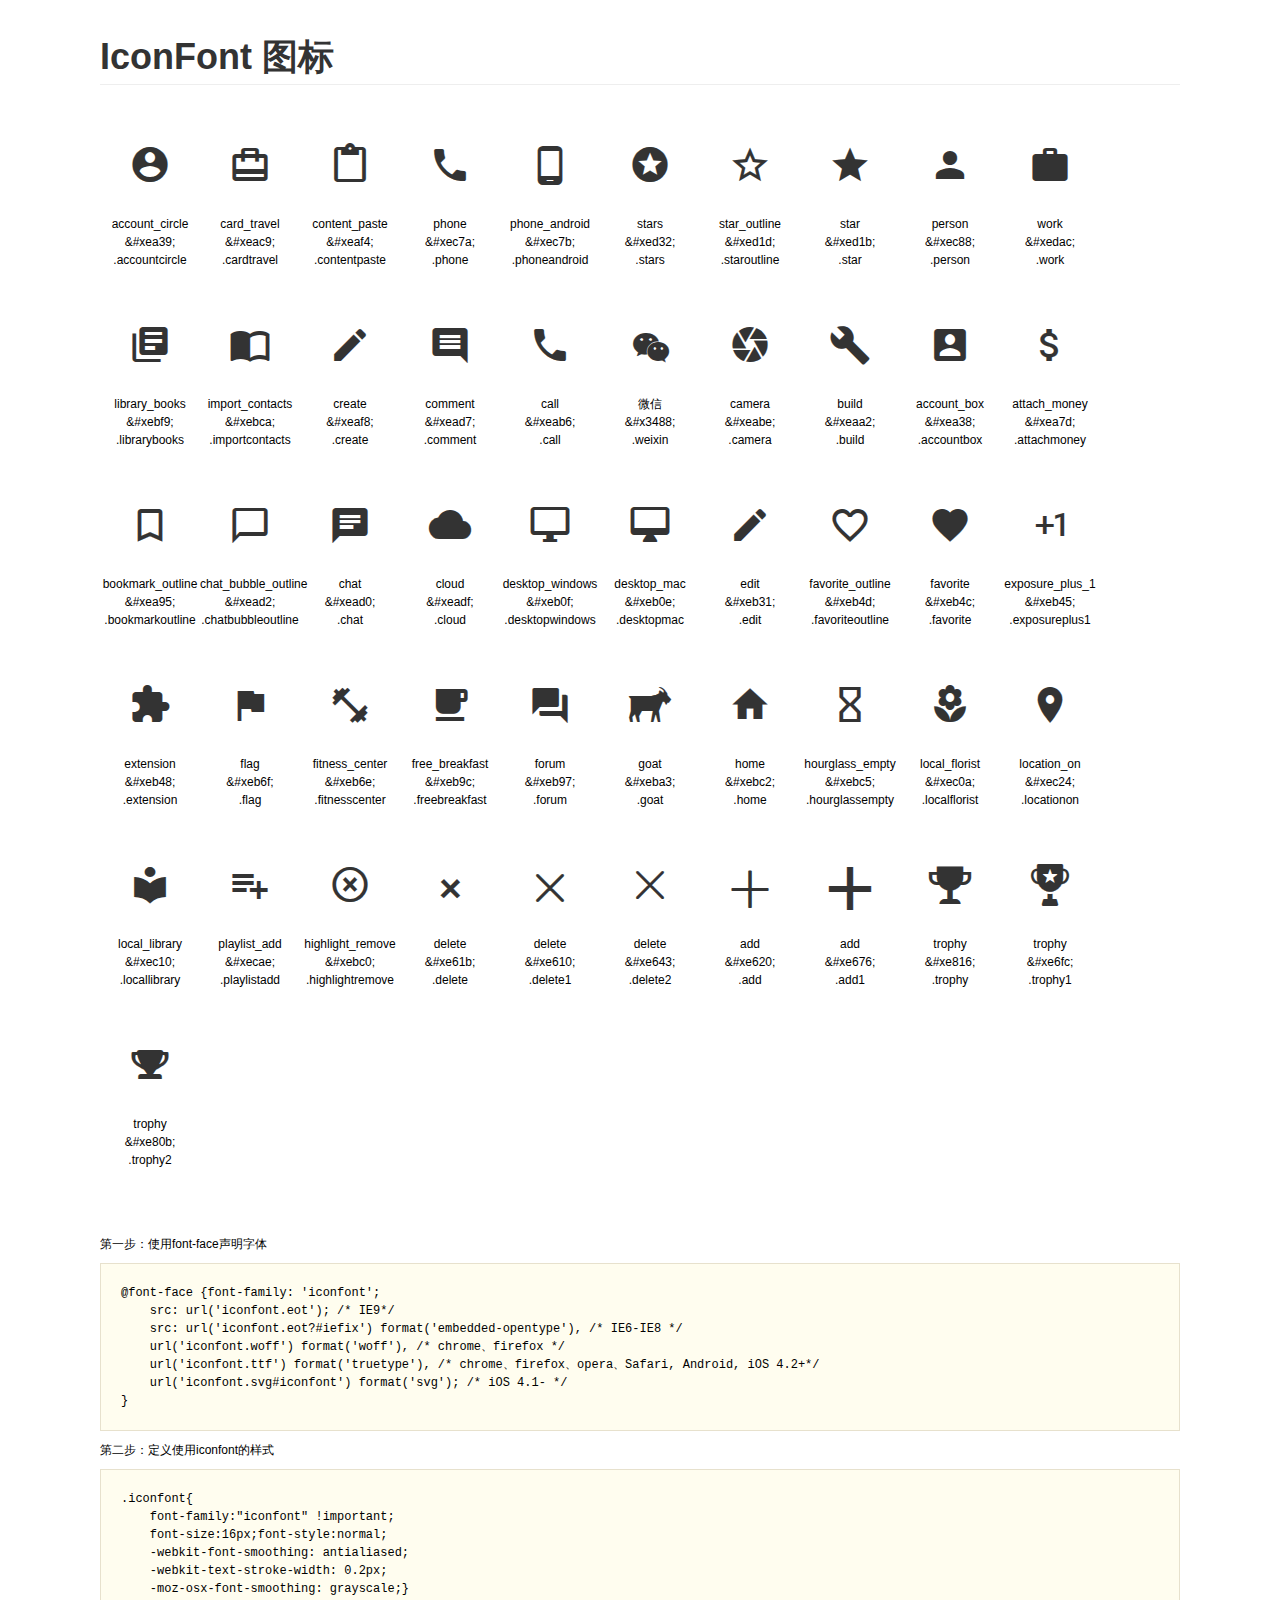
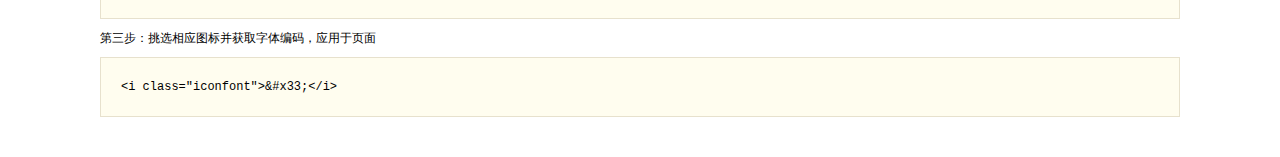
<file: marion-resume_files/fonts/demo.html>
<!DOCTYPE html>
<html>
<head>
    <meta charset="utf-8"/>
    <title>IconFont</title>
    <link rel="stylesheet" href="demo.css">
    <link rel="stylesheet" href="iconfont.css">
</head>
<body>
    <div class="main">
        <h1>IconFont 图标</h1>
        <ul class="icon_lists clear">
            
                <li>
                <i class="icon iconfont">&#xea39;</i>
                    <div class="name">account_circle</div>
                    <div class="code">&amp;#xea39;</div>
                    <div class="fontclass">.accountcircle</div>
                </li>
            
                <li>
                <i class="icon iconfont">&#xeac9;</i>
                    <div class="name">card_travel</div>
                    <div class="code">&amp;#xeac9;</div>
                    <div class="fontclass">.cardtravel</div>
                </li>
            
                <li>
                <i class="icon iconfont">&#xeaf4;</i>
                    <div class="name">content_paste</div>
                    <div class="code">&amp;#xeaf4;</div>
                    <div class="fontclass">.contentpaste</div>
                </li>
            
                <li>
                <i class="icon iconfont">&#xec7a;</i>
                    <div class="name">phone</div>
                    <div class="code">&amp;#xec7a;</div>
                    <div class="fontclass">.phone</div>
                </li>
            
                <li>
                <i class="icon iconfont">&#xec7b;</i>
                    <div class="name">phone_android</div>
                    <div class="code">&amp;#xec7b;</div>
                    <div class="fontclass">.phoneandroid</div>
                </li>
            
                <li>
                <i class="icon iconfont">&#xed32;</i>
                    <div class="name">stars</div>
                    <div class="code">&amp;#xed32;</div>
                    <div class="fontclass">.stars</div>
                </li>
            
                <li>
                <i class="icon iconfont">&#xed1d;</i>
                    <div class="name">star_outline</div>
                    <div class="code">&amp;#xed1d;</div>
                    <div class="fontclass">.staroutline</div>
                </li>
            
                <li>
                <i class="icon iconfont">&#xed1b;</i>
                    <div class="name">star</div>
                    <div class="code">&amp;#xed1b;</div>
                    <div class="fontclass">.star</div>
                </li>
            
                <li>
                <i class="icon iconfont">&#xec88;</i>
                    <div class="name">person</div>
                    <div class="code">&amp;#xec88;</div>
                    <div class="fontclass">.person</div>
                </li>
            
                <li>
                <i class="icon iconfont">&#xedac;</i>
                    <div class="name">work</div>
                    <div class="code">&amp;#xedac;</div>
                    <div class="fontclass">.work</div>
                </li>
            
                <li>
                <i class="icon iconfont">&#xebf9;</i>
                    <div class="name">library_books</div>
                    <div class="code">&amp;#xebf9;</div>
                    <div class="fontclass">.librarybooks</div>
                </li>
            
                <li>
                <i class="icon iconfont">&#xebca;</i>
                    <div class="name">import_contacts</div>
                    <div class="code">&amp;#xebca;</div>
                    <div class="fontclass">.importcontacts</div>
                </li>
            
                <li>
                <i class="icon iconfont">&#xeaf8;</i>
                    <div class="name">create</div>
                    <div class="code">&amp;#xeaf8;</div>
                    <div class="fontclass">.create</div>
                </li>
            
                <li>
                <i class="icon iconfont">&#xead7;</i>
                    <div class="name">comment</div>
                    <div class="code">&amp;#xead7;</div>
                    <div class="fontclass">.comment</div>
                </li>
            
                <li>
                <i class="icon iconfont">&#xeab6;</i>
                    <div class="name">call</div>
                    <div class="code">&amp;#xeab6;</div>
                    <div class="fontclass">.call</div>
                </li>
            
                <li>
                <i class="icon iconfont">&#x3488;</i>
                    <div class="name">微信</div>
                    <div class="code">&amp;#x3488;</div>
                    <div class="fontclass">.weixin</div>
                </li>
            
                <li>
                <i class="icon iconfont">&#xeabe;</i>
                    <div class="name">camera</div>
                    <div class="code">&amp;#xeabe;</div>
                    <div class="fontclass">.camera</div>
                </li>
            
                <li>
                <i class="icon iconfont">&#xeaa2;</i>
                    <div class="name">build</div>
                    <div class="code">&amp;#xeaa2;</div>
                    <div class="fontclass">.build</div>
                </li>
            
                <li>
                <i class="icon iconfont">&#xea38;</i>
                    <div class="name">account_box</div>
                    <div class="code">&amp;#xea38;</div>
                    <div class="fontclass">.accountbox</div>
                </li>
            
                <li>
                <i class="icon iconfont">&#xea7d;</i>
                    <div class="name">attach_money</div>
                    <div class="code">&amp;#xea7d;</div>
                    <div class="fontclass">.attachmoney</div>
                </li>
            
                <li>
                <i class="icon iconfont">&#xea95;</i>
                    <div class="name">bookmark_outline</div>
                    <div class="code">&amp;#xea95;</div>
                    <div class="fontclass">.bookmarkoutline</div>
                </li>
            
                <li>
                <i class="icon iconfont">&#xead2;</i>
                    <div class="name">chat_bubble_outline</div>
                    <div class="code">&amp;#xead2;</div>
                    <div class="fontclass">.chatbubbleoutline</div>
                </li>
            
                <li>
                <i class="icon iconfont">&#xead0;</i>
                    <div class="name">chat</div>
                    <div class="code">&amp;#xead0;</div>
                    <div class="fontclass">.chat</div>
                </li>
            
                <li>
                <i class="icon iconfont">&#xeadf;</i>
                    <div class="name">cloud</div>
                    <div class="code">&amp;#xeadf;</div>
                    <div class="fontclass">.cloud</div>
                </li>
            
                <li>
                <i class="icon iconfont">&#xeb0f;</i>
                    <div class="name">desktop_windows</div>
                    <div class="code">&amp;#xeb0f;</div>
                    <div class="fontclass">.desktopwindows</div>
                </li>
            
                <li>
                <i class="icon iconfont">&#xeb0e;</i>
                    <div class="name">desktop_mac</div>
                    <div class="code">&amp;#xeb0e;</div>
                    <div class="fontclass">.desktopmac</div>
                </li>
            
                <li>
                <i class="icon iconfont">&#xeb31;</i>
                    <div class="name">edit</div>
                    <div class="code">&amp;#xeb31;</div>
                    <div class="fontclass">.edit</div>
                </li>
            
                <li>
                <i class="icon iconfont">&#xeb4d;</i>
                    <div class="name">favorite_outline</div>
                    <div class="code">&amp;#xeb4d;</div>
                    <div class="fontclass">.favoriteoutline</div>
                </li>
            
                <li>
                <i class="icon iconfont">&#xeb4c;</i>
                    <div class="name">favorite</div>
                    <div class="code">&amp;#xeb4c;</div>
                    <div class="fontclass">.favorite</div>
                </li>
            
                <li>
                <i class="icon iconfont">&#xeb45;</i>
                    <div class="name">exposure_plus_1</div>
                    <div class="code">&amp;#xeb45;</div>
                    <div class="fontclass">.exposureplus1</div>
                </li>
            
                <li>
                <i class="icon iconfont">&#xeb48;</i>
                    <div class="name">extension</div>
                    <div class="code">&amp;#xeb48;</div>
                    <div class="fontclass">.extension</div>
                </li>
            
                <li>
                <i class="icon iconfont">&#xeb6f;</i>
                    <div class="name">flag</div>
                    <div class="code">&amp;#xeb6f;</div>
                    <div class="fontclass">.flag</div>
                </li>
            
                <li>
                <i class="icon iconfont">&#xeb6e;</i>
                    <div class="name">fitness_center</div>
                    <div class="code">&amp;#xeb6e;</div>
                    <div class="fontclass">.fitnesscenter</div>
                </li>
            
                <li>
                <i class="icon iconfont">&#xeb9c;</i>
                    <div class="name">free_breakfast</div>
                    <div class="code">&amp;#xeb9c;</div>
                    <div class="fontclass">.freebreakfast</div>
                </li>
            
                <li>
                <i class="icon iconfont">&#xeb97;</i>
                    <div class="name">forum</div>
                    <div class="code">&amp;#xeb97;</div>
                    <div class="fontclass">.forum</div>
                </li>
            
                <li>
                <i class="icon iconfont">&#xeba3;</i>
                    <div class="name">goat</div>
                    <div class="code">&amp;#xeba3;</div>
                    <div class="fontclass">.goat</div>
                </li>
            
                <li>
                <i class="icon iconfont">&#xebc2;</i>
                    <div class="name">home</div>
                    <div class="code">&amp;#xebc2;</div>
                    <div class="fontclass">.home</div>
                </li>
            
                <li>
                <i class="icon iconfont">&#xebc5;</i>
                    <div class="name">hourglass_empty</div>
                    <div class="code">&amp;#xebc5;</div>
                    <div class="fontclass">.hourglassempty</div>
                </li>
            
                <li>
                <i class="icon iconfont">&#xec0a;</i>
                    <div class="name">local_florist</div>
                    <div class="code">&amp;#xec0a;</div>
                    <div class="fontclass">.localflorist</div>
                </li>
            
                <li>
                <i class="icon iconfont">&#xec24;</i>
                    <div class="name">location_on</div>
                    <div class="code">&amp;#xec24;</div>
                    <div class="fontclass">.locationon</div>
                </li>
            
                <li>
                <i class="icon iconfont">&#xec10;</i>
                    <div class="name">local_library</div>
                    <div class="code">&amp;#xec10;</div>
                    <div class="fontclass">.locallibrary</div>
                </li>
            
                <li>
                <i class="icon iconfont">&#xecae;</i>
                    <div class="name">playlist_add</div>
                    <div class="code">&amp;#xecae;</div>
                    <div class="fontclass">.playlistadd</div>
                </li>
            
                <li>
                <i class="icon iconfont">&#xebc0;</i>
                    <div class="name">highlight_remove</div>
                    <div class="code">&amp;#xebc0;</div>
                    <div class="fontclass">.highlightremove</div>
                </li>
            
                <li>
                <i class="icon iconfont">&#xe61b;</i>
                    <div class="name">delete</div>
                    <div class="code">&amp;#xe61b;</div>
                    <div class="fontclass">.delete</div>
                </li>
            
                <li>
                <i class="icon iconfont">&#xe610;</i>
                    <div class="name">delete</div>
                    <div class="code">&amp;#xe610;</div>
                    <div class="fontclass">.delete1</div>
                </li>
            
                <li>
                <i class="icon iconfont">&#xe643;</i>
                    <div class="name">delete</div>
                    <div class="code">&amp;#xe643;</div>
                    <div class="fontclass">.delete2</div>
                </li>
            
                <li>
                <i class="icon iconfont">&#xe620;</i>
                    <div class="name">add</div>
                    <div class="code">&amp;#xe620;</div>
                    <div class="fontclass">.add</div>
                </li>
            
                <li>
                <i class="icon iconfont">&#xe676;</i>
                    <div class="name">add</div>
                    <div class="code">&amp;#xe676;</div>
                    <div class="fontclass">.add1</div>
                </li>
            
                <li>
                <i class="icon iconfont">&#xe816;</i>
                    <div class="name">trophy</div>
                    <div class="code">&amp;#xe816;</div>
                    <div class="fontclass">.trophy</div>
                </li>
            
                <li>
                <i class="icon iconfont">&#xe6fc;</i>
                    <div class="name">trophy</div>
                    <div class="code">&amp;#xe6fc;</div>
                    <div class="fontclass">.trophy1</div>
                </li>
            
                <li>
                <i class="icon iconfont">&#xe80b;</i>
                    <div class="name">trophy</div>
                    <div class="code">&amp;#xe80b;</div>
                    <div class="fontclass">.trophy2</div>
                </li>
            
        </ul>


        <div class="helps">
            第一步：使用font-face声明字体
            <pre>
@font-face {font-family: 'iconfont';
    src: url('iconfont.eot'); /* IE9*/
    src: url('iconfont.eot?#iefix') format('embedded-opentype'), /* IE6-IE8 */
    url('iconfont.woff') format('woff'), /* chrome、firefox */
    url('iconfont.ttf') format('truetype'), /* chrome、firefox、opera、Safari, Android, iOS 4.2+*/
    url('iconfont.svg#iconfont') format('svg'); /* iOS 4.1- */
}
</pre>
第二步：定义使用iconfont的样式
            <pre>
.iconfont{
    font-family:"iconfont" !important;
    font-size:16px;font-style:normal;
    -webkit-font-smoothing: antialiased;
    -webkit-text-stroke-width: 0.2px;
    -moz-osx-font-smoothing: grayscale;}
</pre>
第三步：挑选相应图标并获取字体编码，应用于页面
<pre>
&lt;i class="iconfont"&gt;&amp;#x33;&lt;/i&gt;
</pre>
        </div>

    </div>
</body>
</html>
</file>
<file: marion-resume_files/style.css>
@font-face {font-family: 'iconfont';
    src: url('fonts/iconfont.eot'); /* IE9*/
    src: url('fonts/iconfont.eot?#iefix') format('embedded-opentype'), /* IE6-IE8 */
    url('fonts/iconfont.woff') format('woff'), /* chrome、firefox */
    url('fonts/iconfont.ttf') format('truetype'), /* chrome、firefox、opera、Safari, Android, iOS 4.2+*/
    url('fonts/iconfont.svg#iconfont') format('svg'); /* iOS 4.1- */
}


.icon-work:before { content: "\eac9"; }
.icon-project:before { content: "\eaf4"; }
.icon-phone:before { content: "\ec7a"; }
.icon-stars:before { content: "\ed32"; }
.icon-star:before { content: "\ed1d"; }
.icon-person:before { content: "\ec88"; }
.icon-librarybooks:before { content: "\ebf9"; }
.icon-education:before { content: "\ebca"; }
.icon-create:before { content: "\eaf8"; }
.icon-call:before { content: "\eab6"; }
.icon-weixin:before { content: "\3488"; }
.icon-build:before { content: "\eaa2"; }
.icon-edit:before { content: "\eb31"; }
.icon-flower:before { content: "\ec0a"; }
.icon-playlistadd:before { content: "\ecae"; }
.icon-delete:before { content: "\e61b"; }
.icon-trophy:before { content: "\e80b"; }

span {
    display: inline-block;
}

.label-value{
    width: 200px;
    vertical-align: top;
}

.iconfont {
    font-family:"iconfont" !important;
    font-size:1.1em;font-style:normal;
    color:inherit;
    -webkit-font-smoothing: antialiased;
    -webkit-text-stroke-width: 0.2px;
    -moz-osx-font-smoothing: grayscale;
}

* {
    -webkit-box-sizing: border-box;
    -moz-box-sizing: border-box;
    box-sizing: border-box;
    margin: 0; 
}

h1, h2, h3, h4, h5 {
    font-weight: 500;
    color: #607d8b;
    line-height: 1.5;
}

.progress-list div {
    width: 100%;
    margin-left: 200px;
}

.info-list, .progress-list{
    list-style: none;
    padding-left: 0px;
    font-size: 16px;
    line-height: 2;
}

.stack-list {
    list-style: none;
    padding-left: 0px;
    line-height: 1.5;
}

.stack-list li {
    margin-bottom: 12px;
}

.right-list li {
    margin-bottom: 12px;
}


hr {
    margin-bottom: 8px;
}

.info-unit {
    color: #666;
    margin-bottom: 20px;
}

.remodal-img h3 {
    float: left;
    margin-bottom: 10px;
}

.remodal-img input {
    float: left;
    width: 480px;
    height: 42px;
    font-size: 20px;
    padding: 6px;
    color: #666;
    
}

.remodal-img button {
    float: right;
    background: #607d8b;

}

.remodal-img button:hover{
    float: right;
    background: #607d8b;

}


body {
    background-color: lightslategray;
    font-family: sans-serif, Microsoft Yahei, Helvetica Neue;
    zoom: 80%;
}

footer {
}

p {
    line-height: 1.5;
}

progress {
    background-color: #f6f6f6;
    display: inline;
    /*width: 195px;*/
    height: 1em;

}

progress::-webkit-progress-bar {
    background-color: #e0eaf0;
}

progress::-webkit-progress-value {
    background-color: #708d9b;
}

progress::-moz-progress-bar {
    background-color: #e0eaf0;

}

progress::-moz-progress-value {
    background-color: #708d9b;
}

.progress-list {
    line-height: 2;
}



.me {
    text-align: center;
    margin-bottom: 20px;
}

.weixin{
    margin-top: 20px;
    background-color: #e0eaf0;   
    position: relative;
    padding-top: 40px;
    padding-bottom: 40px;
    text-align: center;
}

.weixin img{
    width: 200px;
}

.left-label {
    display: inline-block;
    width: 120px;
}

.portrait {
    margin: 0 auto;
    margin-top:20px;
    margin-bottom: 10px;
    background-image:url('https://avatars0.githubusercontent.com/u/21081491?v=3&s=460');
    background-size: 120%;
    background-position:center;
    border-radius:50%;
    border:5px solid #607d8b;
    width:160px;
    height:160px;
}


.container {
    position: relative;
    margin: 0 auto;

    width: 1050px;
    height: 100%;
    background-color: white;

}

.side {
    position: absolute;
    width: 360px;
    height: 100%;
    background-color: whitesmoke;
    padding-left: 20px;
    padding-right: 20px;
}

.main {
    
    position: relative;;
    margin-left: 360px;
    min-height: 100%;
    padding: 20px;

}

.info-header:hover {
    background-color: #d4dee4;
}

.info-unit ul li:hover {
    background-color: #d4dee4;
}

.info-header .unit-remove {
    float: right;
    margin-left: 20px;
    visibility: hidden;
    cursor: pointer;

}

.info-header .item-add {
    float: right;
    margin-left: 20px;
    margin-right: 2px;
    visibility: hidden;
    cursor: pointer;
    
}

 .item-remove {
    position: absolute;
    right: 2px;
    margin-right: 2px;
    visibility: hidden;
    cursor: pointer;
    
}

ul li{
    position: relative;
}

 .experience-list .item-remove {
    position: absolute;
    right: 2px;
    top: 0px;
    margin-right: 2px;
    visibility: hidden;
    cursor: pointer;
    
}

 .stack-list .item-remove {
    position: absolute;
    right: 2px;
    top: 0px;
    margin-right: 2px;
    visibility: hidden;
    cursor: pointer;
    
}
</file>
<file: marion-resume_files/remodal.css>
/*
 *  Remodal - v1.1.0
 *  Responsive, lightweight, fast, synchronized with CSS animations, fully customizable modal window plugin with declarative configuration and hash tracking.
 *  http://vodkabears.github.io/remodal/
 *
 *  Made by Ilya Makarov
 *  Under MIT License
 */

/* ==========================================================================
   Remodal's necessary styles
   ========================================================================== */

/* Hide scroll bar */

html.remodal-is-locked {
  overflow: hidden;

  -ms-touch-action: none;
  touch-action: none;
}

/* Anti FOUC */

.remodal,
[data-remodal-id] {
  display: none;
}

/* Necessary styles of the overlay */

.remodal-overlay {
  position: fixed;
  z-index: 9999;
  top: -5000px;
  right: -5000px;
  bottom: -5000px;
  left: -5000px;

  display: none;
}

/* Necessary styles of the wrapper */

.remodal-wrapper {
  position: fixed;
  z-index: 10000;
  top: 0;
  right: 0;
  bottom: 0;
  left: 0;

  display: none;
  overflow: auto;

  text-align: center;

  -webkit-overflow-scrolling: touch;
}

.remodal-wrapper:after {
  display: inline-block;

  height: 100%;
  margin-left: -0.05em;

  content: "";
}

/* Fix iPad, iPhone glitches */

.remodal-overlay,
.remodal-wrapper {
  -webkit-backface-visibility: hidden;
  backface-visibility: hidden;
}

/* Necessary styles of the modal dialog */

.remodal {
  position: relative;

  outline: none;

  -webkit-text-size-adjust: 100%;
  -ms-text-size-adjust: 100%;
  text-size-adjust: 100%;
}

.remodal-is-initialized {
  /* Disable Anti-FOUC */
  display: inline-block;
}
</file>
<file: marion-resume_files/remodal-default-theme.css>
.remodal-bg.remodal-is-opened,.remodal-bg.remodal-is-opening{-webkit-filter:blur(3px);filter:blur(3px)}.remodal-overlay{background:rgba(43,46,56,.9)}.remodal-overlay.remodal-is-closing,.remodal-overlay.remodal-is-opening{-webkit-animation-duration:.3s;animation-duration:.3s;-webkit-animation-fill-mode:forwards;animation-fill-mode:forwards}.remodal-overlay.remodal-is-opening{-webkit-animation-name:remodal-overlay-opening-keyframes;animation-name:remodal-overlay-opening-keyframes}.remodal-overlay.remodal-is-closing{-webkit-animation-name:remodal-overlay-closing-keyframes;animation-name:remodal-overlay-closing-keyframes}.remodal-wrapper{padding:10px 10px 0}.remodal{box-sizing:border-box;width:100%;margin-bottom:10px;padding:35px;-webkit-transform:translate3d(0,0,0);transform:translate3d(0,0,0);color:#2b2e38;background:#fff}.remodal-close,.remodal-close:before{position:absolute;top:0;left:0;display:block;width:35px}.remodal-cancel,.remodal-close,.remodal-confirm{overflow:visible;margin:0;cursor:pointer;text-decoration:none;outline:0;border:0}.remodal.remodal-is-closing,.remodal.remodal-is-opening{-webkit-animation-duration:.3s;animation-duration:.3s;-webkit-animation-fill-mode:forwards;animation-fill-mode:forwards}.remodal.remodal-is-opening{-webkit-animation-name:remodal-opening-keyframes;animation-name:remodal-opening-keyframes}.remodal.remodal-is-closing{-webkit-animation-name:remodal-closing-keyframes;animation-name:remodal-closing-keyframes}.remodal,.remodal-wrapper:after{vertical-align:middle}.remodal-close{height:35px;padding:0;-webkit-transition:color .2s;transition:color .2s;color:#95979c;background:0 0}.remodal-close:focus,.remodal-close:hover{color:#2b2e38}.remodal-close:before{font-family:Arial,"Helvetica CY","Nimbus Sans L",sans-serif!important;font-size:25px;line-height:35px;content:"\00d7";text-align:center}.remodal-cancel,.remodal-confirm{font:inherit;display:inline-block;min-width:110px;padding:12px 0;-webkit-transition:background .2s;transition:background .2s;text-align:center;vertical-align:middle}.remodal-confirm{color:#fff;background:#81c784}.remodal-confirm:focus,.remodal-confirm:hover{background:#66bb6a}.remodal-cancel{color:#fff;background:#e57373}.remodal-cancel:focus,.remodal-cancel:hover{background:#ef5350}.remodal-cancel::-moz-focus-inner,.remodal-close::-moz-focus-inner,.remodal-confirm::-moz-focus-inner{padding:0;border:0}@-webkit-keyframes remodal-opening-keyframes{from{-webkit-transform:scale(1.05);transform:scale(1.05);opacity:0}to{-webkit-transform:none;transform:none;opacity:1}}@keyframes remodal-opening-keyframes{from{-webkit-transform:scale(1.05);transform:scale(1.05);opacity:0}to{-webkit-transform:none;transform:none;opacity:1}}@-webkit-keyframes remodal-closing-keyframes{from{-webkit-transform:scale(1);transform:scale(1);opacity:1}to{-webkit-transform:scale(.95);transform:scale(.95);opacity:0}}@keyframes remodal-closing-keyframes{from{-webkit-transform:scale(1);transform:scale(1);opacity:1}to{-webkit-transform:scale(.95);transform:scale(.95);opacity:0}}@-webkit-keyframes remodal-overlay-opening-keyframes{from{opacity:0}to{opacity:1}}@keyframes remodal-overlay-opening-keyframes{from{opacity:0}to{opacity:1}}@-webkit-keyframes remodal-overlay-closing-keyframes{from{opacity:1}to{opacity:0}}@keyframes remodal-overlay-closing-keyframes{from{opacity:1}to{opacity:0}}@media only screen and (min-width:641px){.remodal{max-width:700px}}.lt-ie9 .remodal-overlay{background:#2b2e38}.lt-ie9 .remodal{width:700px}/*# sourceMappingURL=remodal-default-theme.min.css.map */
</file>
<file: static/css/style.css>
@font-face {font-family: 'iconfont';
    src: url('../fonts/iconfont.eot'); /* IE9*/
    src: url('../fonts/iconfont.eot?#iefix') format('embedded-opentype'), /* IE6-IE8 */
    url('../fonts/iconfont.woff') format('woff'), /* chrome、firefox */
    url('../fonts/iconfont.ttf') format('truetype'), /* chrome、firefox、opera、Safari, Android, iOS 4.2+*/
    url('../fonts/iconfont.svg#iconfont') format('svg'); /* iOS 4.1- */
}


.icon-work:before { content: "\eac9"; }
.icon-project:before { content: "\eaf4"; }
.icon-phone:before { content: "\ec7a"; }
.icon-stars:before { content: "\ed32"; }
.icon-star:before { content: "\ed1d"; }
.icon-person:before { content: "\ec88"; }
.icon-librarybooks:before { content: "\ebf9"; }
.icon-education:before { content: "\ebca"; }
.icon-create:before { content: "\eaf8"; }
.icon-call:before { content: "\eab6"; }
.icon-weixin:before { content: "\3488"; }
.icon-build:before { content: "\eaa2"; }
.icon-edit:before { content: "\eb31"; }
.icon-flower:before { content: "\ec0a"; }
.icon-playlistadd:before { content: "\ecae"; }
.icon-delete:before { content: "\e61b"; }
.icon-trophy:before { content: "\e80b"; }

span {
    display: inline-block;
}

.label-value{
    width: 200px;
    vertical-align: top;
}

.iconfont {
    font-family:"iconfont" !important;
    font-size:1.1em;font-style:normal;
    color:inherit;
    -webkit-font-smoothing: antialiased;
    -webkit-text-stroke-width: 0.2px;
    -moz-osx-font-smoothing: grayscale;
}

* {
    -webkit-box-sizing: border-box;
    -moz-box-sizing: border-box;
    box-sizing: border-box;
    margin: 0; 
}

h1, h2, h3, h4, h5 {
    font-weight: 500;
    color: #607d8b;
    line-height: 1.5;
}

.progress-list div {
    width: 100%;
    margin-left: 200px;
}

.info-list, .progress-list{
    list-style: none;
    padding-left: 0px;
    font-size: 16px;
    line-height: 2;
}

.stack-list {
    list-style: none;
    padding-left: 0px;
    line-height: 1.5;
}

.stack-list li {
    margin-bottom: 12px;
}

.right-list li {
    margin-bottom: 12px;
}


hr {
    margin-bottom: 8px;
}

.info-unit {
    color: #666;
    margin-bottom: 20px;
}

.remodal-img h3 {
    float: left;
    margin-bottom: 10px;
}

.remodal-img input {
    float: left;
    width: 480px;
    height: 42px;
    font-size: 20px;
    padding: 6px;
    color: #666;
    
}

.remodal-img button {
    float: right;
    background: #607d8b;

}

.remodal-img button:hover{
    float: right;
    background: #607d8b;

}


body {
    background-color: lightslategray;
    font-family: sans-serif, Microsoft Yahei, Helvetica Neue;
    zoom: 80%;
}

footer {
}

p {
    line-height: 1.5;
}

progress {
    background-color: #f6f6f6;
    display: inline;
    /*width: 195px;*/
    height: 1em;

}

progress::-webkit-progress-bar {
    background-color: #e0eaf0;
}

progress::-webkit-progress-value {
    background-color: #708d9b;
}

progress::-moz-progress-bar {
    background-color: #e0eaf0;

}

progress::-moz-progress-value {
    background-color: #708d9b;
}

.progress-list {
    line-height: 2;
}



.me {
    text-align: center;
    margin-bottom: 20px;
}

.weixin{
    margin-top: 20px;
    background-color: #e0eaf0;   
    position: relative;
    padding-top: 40px;
    padding-bottom: 40px;
    text-align: center;
}

.weixin img{
    width: 200px;
}

.left-label {
    display: inline-block;
    width: 120px;
}

.portrait {
    margin: 0 auto;
    margin-top:20px;
    margin-bottom: 10px;
    background-image:url('https://avatars0.githubusercontent.com/u/21081491?v=3&s=460');
    background-size: 120%;
    background-position:center;
    border-radius:50%;
    border:5px solid #607d8b;
    width:160px;
    height:160px;
}


.container {
    position: relative;
    margin: 0 auto;

    width: 1050px;
    height: 1550px;
    background-color: white;

}

.side {
    position: absolute;
    width: 360px;
    height: 100%;
    background-color: whitesmoke;
    padding-left: 20px;
    padding-right: 20px;
}

.main {
    
    position: relative;;
    margin-left: 360px;
    min-height: 100%;
    padding: 20px;

}

.info-header:hover {
    background-color: #d4dee4;
}

.info-unit ul li:hover {
    background-color: #d4dee4;
}

.info-header .unit-remove {
    float: right;
    margin-left: 20px;
    visibility: hidden;
    cursor: pointer;

}

.info-header .item-add {
    float: right;
    margin-left: 20px;
    margin-right: 2px;
    visibility: hidden;
    cursor: pointer;
    
}

 .item-remove {
    position: absolute;
    right: 2px;
    margin-right: 2px;
    visibility: hidden;
    cursor: pointer;
    
}

ul li{
    position: relative;
}

 .experience-list .item-remove {
    position: absolute;
    right: 2px;
    top: 0px;
    margin-right: 2px;
    visibility: hidden;
    cursor: pointer;
    
}

 .stack-list .item-remove {
    position: absolute;
    right: 2px;
    top: 0px;
    margin-right: 2px;
    visibility: hidden;
    cursor: pointer;
    
}
</file>
<file: marion-resume_files/css/style.css>
@font-face {font-family: 'iconfont';
    src: url('../fonts/iconfont.eot'); /* IE9*/
    src: url('../fonts/iconfont.eot?#iefix') format('embedded-opentype'), /* IE6-IE8 */
    url('../fonts/iconfont.woff') format('woff'), /* chrome、firefox */
    url('../fonts/iconfont.ttf') format('truetype'), /* chrome、firefox、opera、Safari, Android, iOS 4.2+*/
    url('../fonts/iconfont.svg#iconfont') format('svg'); /* iOS 4.1- */
}


.icon-work:before { content: "\eac9"; }
.icon-project:before { content: "\eaf4"; }
.icon-phone:before { content: "\ec7a"; }
.icon-stars:before { content: "\ed32"; }
.icon-star:before { content: "\ed1d"; }
.icon-person:before { content: "\ec88"; }
.icon-librarybooks:before { content: "\ebf9"; }
.icon-education:before { content: "\ebca"; }
.icon-create:before { content: "\eaf8"; }
.icon-call:before { content: "\eab6"; }
.icon-weixin:before { content: "\3488"; }
.icon-build:before { content: "\eaa2"; }
.icon-edit:before { content: "\eb31"; }
.icon-flower:before { content: "\ec0a"; }
.icon-playlistadd:before { content: "\ecae"; }
.icon-delete:before { content: "\e61b"; }
.icon-trophy:before { content: "\e80b"; }

span {
    display: inline-block;
}

.label-value{
    width: 200px;
    vertical-align: top;
}

.iconfont {
    font-family:"iconfont" !important;
    font-size:1.1em;font-style:normal;
    color:inherit;
    -webkit-font-smoothing: antialiased;
    -webkit-text-stroke-width: 0.2px;
    -moz-osx-font-smoothing: grayscale;
}

* {
    -webkit-box-sizing: border-box;
    -moz-box-sizing: border-box;
    box-sizing: border-box;
    margin: 0; 
}

h1, h2, h3, h4, h5 {
    font-weight: 500;
    color: #607d8b;
    line-height: 1.5;
}

.progress-list div {
    width: 100%;
    margin-left: 200px;
}

.info-list, .progress-list{
    list-style: none;
    padding-left: 0px;
    font-size: 16px;
    line-height: 2;
}

.stack-list {
    list-style: none;
    padding-left: 0px;
    line-height: 1.5;
}

.stack-list li {
    margin-bottom: 12px;
}

.right-list li {
    margin-bottom: 12px;
}


hr {
    margin-bottom: 8px;
}

.info-unit {
    color: #666;
    margin-bottom: 20px;
}

.remodal-img h3 {
    float: left;
    margin-bottom: 10px;
}

.remodal-img input {
    float: left;
    width: 480px;
    height: 42px;
    font-size: 20px;
    padding: 6px;
    color: #666;
    
}

.remodal-img button {
    float: right;
    background: #607d8b;

}

.remodal-img button:hover{
    float: right;
    background: #607d8b;

}


body {
    background-color: lightslategray;
    font-family: sans-serif, Microsoft Yahei, Helvetica Neue;
    zoom: 80%;
}

footer {
}

p {
    line-height: 1.5;
}

progress {
    background-color: #f6f6f6;
    display: inline;
    /*width: 195px;*/
    height: 1em;

}

progress::-webkit-progress-bar {
    background-color: #e0eaf0;
}

progress::-webkit-progress-value {
    background-color: #708d9b;
}

progress::-moz-progress-bar {
    background-color: #e0eaf0;

}

progress::-moz-progress-value {
    background-color: #708d9b;
}

.progress-list {
    line-height: 2;
}



.me {
    text-align: center;
    margin-bottom: 20px;
}

.weixin{
    margin-top: 20px;
    background-color: #e0eaf0;   
    position: relative;
    padding-top: 40px;
    padding-bottom: 40px;
    text-align: center;
}

.weixin img{
    width: 200px;
}

.left-label {
    display: inline-block;
    width: 120px;
}

.portrait {
    margin: 0 auto;
    margin-top:20px;
    margin-bottom: 10px;
    background-image:url('https://avatars0.githubusercontent.com/u/21081491?v=3&s=460');
    background-size: 120%;
    background-position:center;
    border-radius:50%;
    border:5px solid #607d8b;
    width:160px;
    height:160px;
}


.container {
    position: relative;
    margin: 0 auto;

    width: 1050px;
    height: 100%;
    background-color: white;

}

.side {
    position: absolute;
    width: 360px;
    height: 100%;
    background-color: whitesmoke;
    padding-left: 20px;
    padding-right: 20px;
}

.main {
    
    position: relative;;
    margin-left: 360px;
    min-height: 100%;
    padding: 20px;

}

.info-header:hover {
    background-color: #d4dee4;
}

.info-unit ul li:hover {
    background-color: #d4dee4;
}

.info-header .unit-remove {
    float: right;
    margin-left: 20px;
    visibility: hidden;
    cursor: pointer;

}

.info-header .item-add {
    float: right;
    margin-left: 20px;
    margin-right: 2px;
    visibility: hidden;
    cursor: pointer;
    
}

 .item-remove {
    position: absolute;
    right: 2px;
    margin-right: 2px;
    visibility: hidden;
    cursor: pointer;
    
}

ul li{
    position: relative;
}

 .experience-list .item-remove {
    position: absolute;
    right: 2px;
    top: 0px;
    margin-right: 2px;
    visibility: hidden;
    cursor: pointer;
    
}

 .stack-list .item-remove {
    position: absolute;
    right: 2px;
    top: 0px;
    margin-right: 2px;
    visibility: hidden;
    cursor: pointer;
    
}
</file>
<file: marion-resume_files/fonts/iconfont.css>
@font-face {font-family: "iconfont";
  src: url('iconfont.eot?t=1472035662'); /* IE9*/
  src: url('iconfont.eot?t=1472035662#iefix') format('embedded-opentype'), /* IE6-IE8 */
  url('iconfont.woff?t=1472035662') format('woff'), /* chrome, firefox */
  url('iconfont.ttf?t=1472035662') format('truetype'), /* chrome, firefox, opera, Safari, Android, iOS 4.2+*/
  url('iconfont.svg?t=1472035662#iconfont') format('svg'); /* iOS 4.1- */
}

.iconfont {
  font-family:"iconfont" !important;
  font-size:16px;
  font-style:normal;
  -webkit-font-smoothing: antialiased;
  -webkit-text-stroke-width: 0.2px;
  -moz-osx-font-smoothing: grayscale;
}
.icon-accountcircle:before { content: "\ea39"; }
.icon-cardtravel:before { content: "\eac9"; }
.icon-contentpaste:before { content: "\eaf4"; }
.icon-phone:before { content: "\ec7a"; }
.icon-phoneandroid:before { content: "\ec7b"; }
.icon-stars:before { content: "\ed32"; }
.icon-staroutline:before { content: "\ed1d"; }
.icon-star:before { content: "\ed1b"; }
.icon-person:before { content: "\ec88"; }
.icon-work:before { content: "\edac"; }
.icon-librarybooks:before { content: "\ebf9"; }
.icon-importcontacts:before { content: "\ebca"; }
.icon-create:before { content: "\eaf8"; }
.icon-comment:before { content: "\ead7"; }
.icon-call:before { content: "\eab6"; }
.icon-weixin:before { content: "\3488"; }
.icon-camera:before { content: "\eabe"; }
.icon-build:before { content: "\eaa2"; }
.icon-accountbox:before { content: "\ea38"; }
.icon-attachmoney:before { content: "\ea7d"; }
.icon-bookmarkoutline:before { content: "\ea95"; }
.icon-chatbubbleoutline:before { content: "\ead2"; }
.icon-chat:before { content: "\ead0"; }
.icon-cloud:before { content: "\eadf"; }
.icon-desktopwindows:before { content: "\eb0f"; }
.icon-desktopmac:before { content: "\eb0e"; }
.icon-edit:before { content: "\eb31"; }
.icon-favoriteoutline:before { content: "\eb4d"; }
.icon-favorite:before { content: "\eb4c"; }
.icon-exposureplus1:before { content: "\eb45"; }
.icon-extension:before { content: "\eb48"; }
.icon-flag:before { content: "\eb6f"; }
.icon-fitnesscenter:before { content: "\eb6e"; }
.icon-freebreakfast:before { content: "\eb9c"; }
.icon-forum:before { content: "\eb97"; }
.icon-goat:before { content: "\eba3"; }
.icon-home:before { content: "\ebc2"; }
.icon-hourglassempty:before { content: "\ebc5"; }
.icon-localflorist:before { content: "\ec0a"; }
.icon-locationon:before { content: "\ec24"; }
.icon-locallibrary:before { content: "\ec10"; }
.icon-playlistadd:before { content: "\ecae"; }
.icon-highlightremove:before { content: "\ebc0"; }
.icon-delete:before { content: "\e61b"; }
.icon-delete1:before { content: "\e610"; }
.icon-delete2:before { content: "\e643"; }
.icon-add:before { content: "\e620"; }
.icon-add1:before { content: "\e676"; }
.icon-trophy:before { content: "\e816"; }
.icon-trophy1:before { content: "\e6fc"; }
.icon-trophy2:before { content: "\e80b"; }
</file>
<file: marion-resume_files/fonts/demo.css>
*{margin: 0;padding: 0;list-style: none;}
/*
KISSY CSS Reset
理念：1. reset 的目的不是清除浏览器的默认样式，这仅是部分工作。清除和重置是紧密不可分的。
2. reset 的目的不是让默认样式在所有浏览器下一致，而是减少默认样式有可能带来的问题。
3. reset 期望提供一套普适通用的基础样式。但没有银弹，推荐根据具体需求，裁剪和修改后再使用。
特色：1. 适应中文；2. 基于最新主流浏览器。
维护：玉伯<lifesinger@gmail.com>, 正淳<ragecarrier@gmail.com>
 */

/** 清除内外边距 **/
body, h1, h2, h3, h4, h5, h6, hr, p, blockquote, /* structural elements 结构元素 */
dl, dt, dd, ul, ol, li, /* list elements 列表元素 */
pre, /* text formatting elements 文本格式元素 */
form, fieldset, legend, button, input, textarea, /* form elements 表单元素 */
th, td /* table elements 表格元素 */ {
  margin: 0;
  padding: 0;
}

/** 设置默认字体 **/
body,
button, input, select, textarea /* for ie */ {
  font: 12px/1.5 tahoma, arial, \5b8b\4f53, sans-serif;
}
h1, h2, h3, h4, h5, h6 { font-size: 100%; }
address, cite, dfn, em, var { font-style: normal; } /* 将斜体扶正 */
code, kbd, pre, samp { font-family: courier new, courier, monospace; } /* 统一等宽字体 */
small { font-size: 12px; } /* 小于 12px 的中文很难阅读，让 small 正常化 */

/** 重置列表元素 **/
ul, ol { list-style: none; }

/** 重置文本格式元素 **/
a { text-decoration: none; }
a:hover { text-decoration: underline; }


/** 重置表单元素 **/
legend { color: #000; } /* for ie6 */
fieldset, img { border: 0; } /* img 搭车：让链接里的 img 无边框 */
button, input, select, textarea { font-size: 100%; } /* 使得表单元素在 ie 下能继承字体大小 */
/* 注：optgroup 无法扶正 */

/** 重置表格元素 **/
table { border-collapse: collapse; border-spacing: 0; }

/* 清除浮动 */
.ks-clear:after, .clear:after {
  content: '\20';
  display: block;
  height: 0;
  clear: both;
}
.ks-clear, .clear {
  *zoom: 1;
}

.main {padding: 30px 100px;}
.main h1{font-size:36px; color:#333; text-align:left;margin-bottom:30px; border-bottom: 1px solid #eee;}

.helps{margin-top:40px;}
.helps pre{
  padding:20px;
  margin:10px 0;
  border:solid 1px #e7e1cd;
  background-color: #fffdef;
  overflow: auto;
}

.icon_lists li{
  float:left;
  width: 100px;
  height:180px;
  text-align: center;
}
.icon_lists .icon{
  font-size: 42px;
  line-height: 100px;
  margin: 10px 0;
  color:#333;
  -webkit-transition: font-size 0.25s ease-out 0s;
  -moz-transition: font-size 0.25s ease-out 0s;
  transition: font-size 0.25s ease-out 0s;

}
.icon_lists .icon:hover{
  font-size: 100px;
}
</file>
